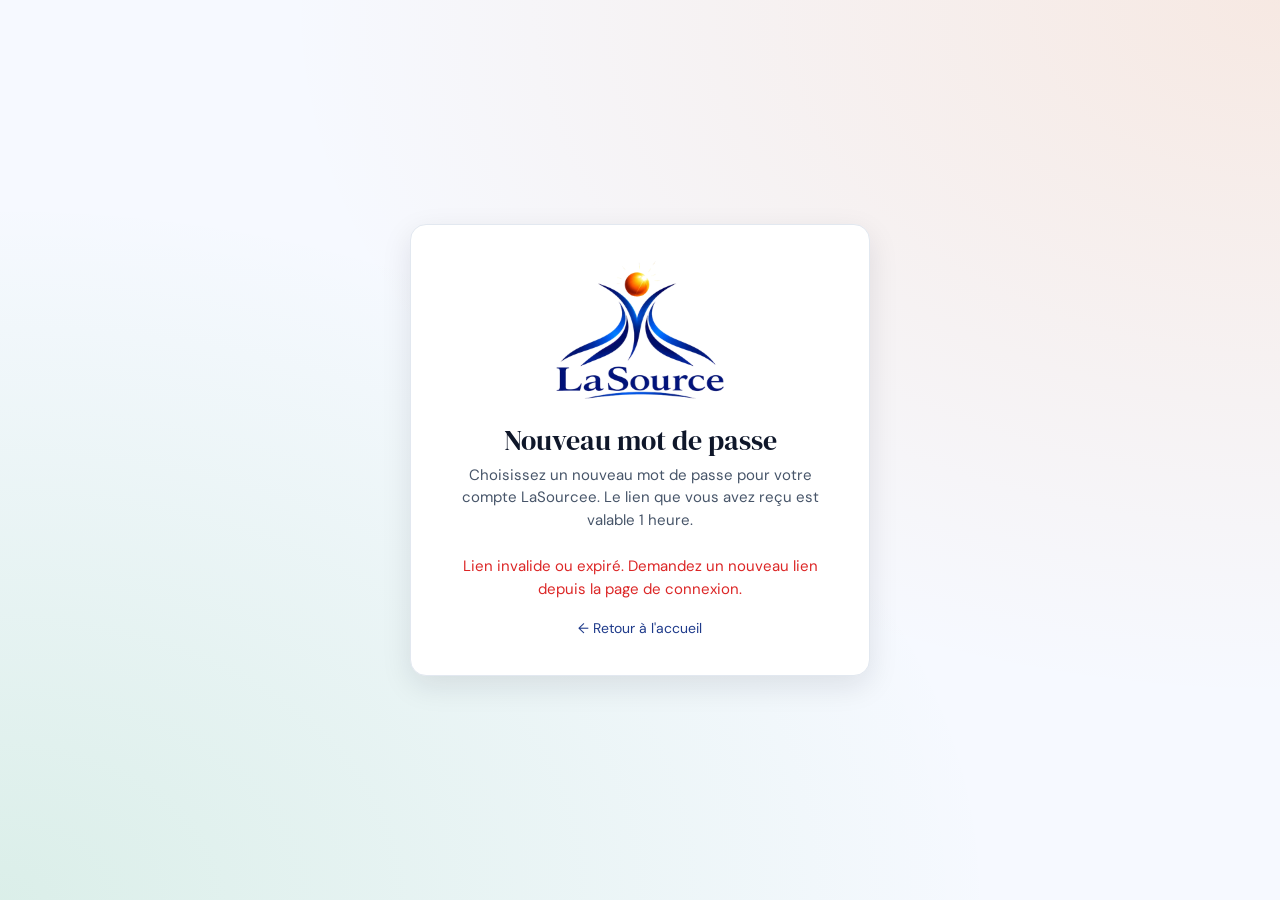
<file: reinitialiser.html>
<!DOCTYPE html>
<html lang="fr">
<head>
  <meta charset="UTF-8" />
  <meta name="viewport" content="width=device-width, initial-scale=1.0" />
  <title>LaSourcee, réinitialisation du mot de passe</title>
  <link rel="icon" type="image/png" href="assets/favicon.png" />
  <link rel="preconnect" href="https://fonts.googleapis.com" />
  <link rel="preconnect" href="https://fonts.gstatic.com" crossorigin />
  <link href="https://fonts.googleapis.com/css2?family=DM+Sans:wght@400;500;600;700&family=DM+Serif+Display&display=swap" rel="stylesheet" />
  <link rel="stylesheet" href="styles.css" />

  <script>
  /* Appliqué avant le premier rendu : un thème posé plus tard ferait
     apparaître la page en clair une fraction de seconde avant de
     basculer. Choix mémorisé, sinon préférence du système. */
  (function () {
    try {
      var choix = localStorage.getItem('lasourcee-theme');
      if (!choix) {
        choix = window.matchMedia
          && window.matchMedia('(prefers-color-scheme: dark)').matches
          ? 'dark' : 'light';
      }
      if (choix === 'dark') {
        document.documentElement.setAttribute('data-theme', 'dark');
      }
    } catch (e) { /* stockage refusé : thème clair par défaut */ }
  })();
  </script>
</head>
<body>

<div class="toasts" id="zoneToasts"></div>

<main class="page-auth">
  <div class="boite-auth">
    <div class="logo-auth">
      <span class="logo-zone logo-zone-auth">
        <img src="assets/lasource-logo.png" alt="LaSourcee" class="logo-img"
             onerror="this.style.display='none'; this.nextElementSibling.style.display='flex';">
        <span class="logo-placeholder logo-placeholder-grand" aria-hidden="true">
          <span class="logo-placeholder-letter">L</span>
          <span class="logo-placeholder-nom">LaSourcee</span>
        </span>
      </span>
    </div>
    <h1>Nouveau mot de passe</h1>
    <p class="sous-titre">
      Choisissez un nouveau mot de passe pour votre compte LaSourcee.
      Le lien que vous avez reçu est valable 1 heure.
    </p>

    <div id="zone-formulaire">
      <div class="champ">
        <label for="nouveau-mdp">Nouveau mot de passe</label>
        <input type="password" id="nouveau-mdp" autocomplete="new-password" />
        <p class="aide-mdp">Au moins 8 caractères, mélange lettres et chiffres.</p>
      </div>
      <div class="champ">
        <label for="confirmer-mdp">Confirmer</label>
        <input type="password" id="confirmer-mdp" autocomplete="new-password" />
      </div>
      <button class="btn btn-primaire btn-bloc" onclick="reinitialiser()">
        Définir le nouveau mot de passe
      </button>
    </div>

    <div id="zone-succes" style="display:none; text-align:center;">
      <p style="color:var(--vert-fonce); margin-bottom:14px;">
        ✓ Mot de passe mis à jour. Vous pouvez maintenant vous connecter.
      </p>
      <a href="index.html" class="btn btn-primaire btn-bloc">Aller à la connexion</a>
    </div>

    <p class="lien-bas"><a href="index.html">← Retour à l'accueil</a></p>
  </div>
</main>

<script src="api.js"></script>
<script>
function toast(message, type) {
  const z = document.getElementById('zoneToasts');
  const t = document.createElement('div');
  t.className = 'toast' + (type === 'erreur' ? ' erreur' : '');
  t.textContent = message;
  z.appendChild(t);
  setTimeout(() => t.remove(), 4000);
}

function lireJeton() {
  const p = new URLSearchParams(window.location.search);
  return p.get('jeton');
}

async function reinitialiser() {
  const jeton = lireJeton();
  if (!jeton || jeton.length !== 64) {
    return toast('Lien invalide. Demandez un nouveau lien depuis la page de connexion.', 'erreur');
  }
  const mdp = document.getElementById('nouveau-mdp').value;
  const mdp2 = document.getElementById('confirmer-mdp').value;
  if (mdp.length < 8) return toast('Mot de passe : 8 caractères minimum.', 'erreur');
  if (!/[a-zA-Z]/.test(mdp) || !/\d/.test(mdp)) return toast('Mélangez lettres et chiffres.', 'erreur');
  if (mdp !== mdp2) return toast('Les deux mots de passe ne correspondent pas.', 'erreur');

  try {
    await API.post('/auth/reinitialiser-mdp', {
      jeton, nouveau_mot_de_passe: mdp,
    });
    document.getElementById('zone-formulaire').style.display = 'none';
    document.getElementById('zone-succes').style.display = 'block';
  } catch (err) {
    toast(err.message || 'Réinitialisation impossible.', 'erreur');
  }
}

// Si le jeton n'est pas dans l'URL, afficher un message clair
if (!lireJeton()) {
  document.getElementById('zone-formulaire').innerHTML =
    '<p style="color:var(--rouge); text-align:center;">' +
    'Lien invalide ou expiré. Demandez un nouveau lien depuis la page de connexion.' +
    '</p>';
}
</script>
</body>
</html>
</file>
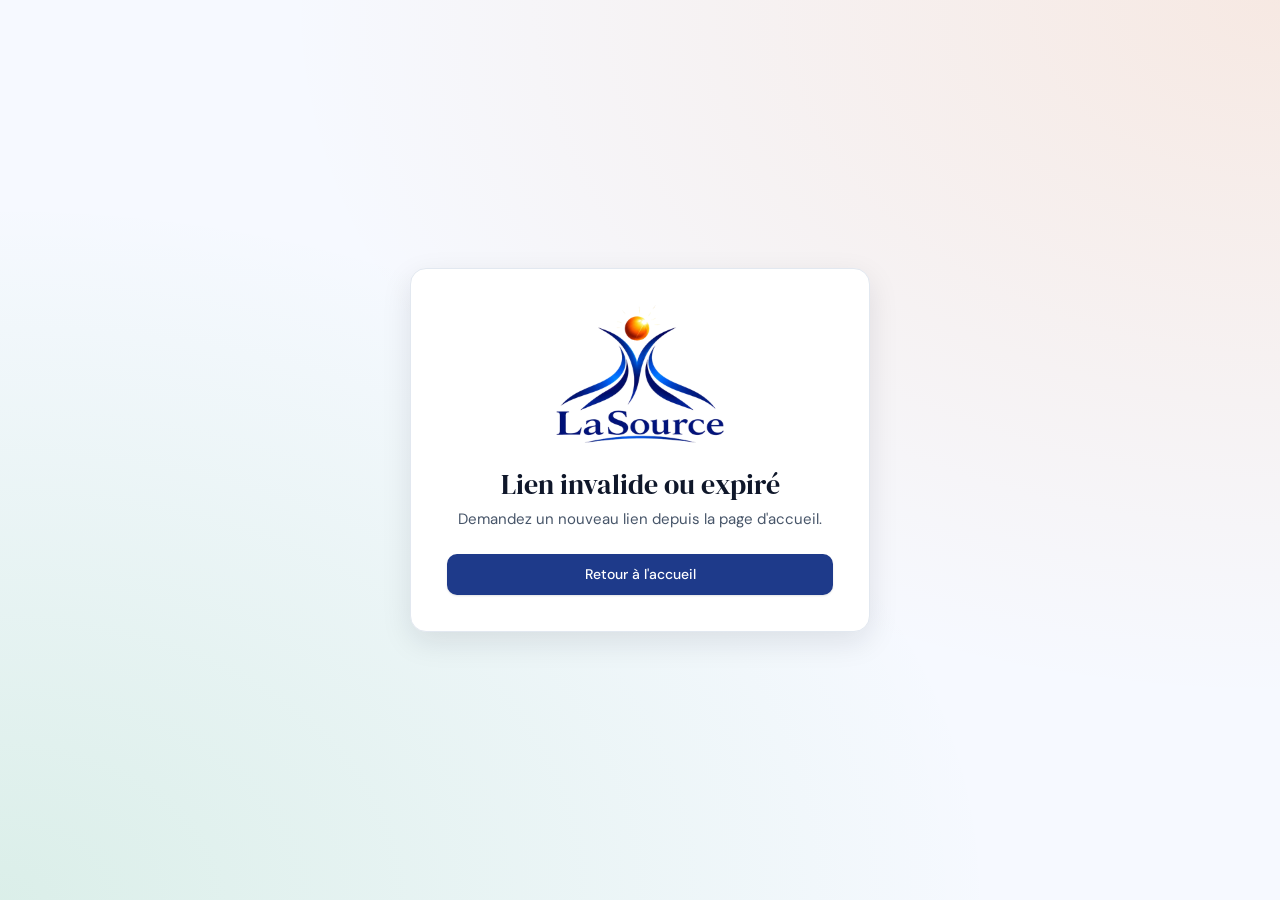
<file: verifier-email.html>
<!DOCTYPE html>
<html lang="fr">
<head>
  <meta charset="UTF-8" />
  <meta name="viewport" content="width=device-width, initial-scale=1.0" />
  <title>LaSourcee, vérification de l'adresse e-mail</title>
  <link rel="icon" type="image/png" href="assets/favicon.png" />
  <link rel="preconnect" href="https://fonts.googleapis.com" />
  <link rel="preconnect" href="https://fonts.gstatic.com" crossorigin />
  <link href="https://fonts.googleapis.com/css2?family=DM+Sans:wght@400;500;600;700&family=DM+Serif+Display&display=swap" rel="stylesheet" />
  <link rel="stylesheet" href="styles.css" />

  <script>
  /* Appliqué avant le premier rendu : un thème posé plus tard ferait
     apparaître la page en clair une fraction de seconde avant de
     basculer. Choix mémorisé, sinon préférence du système. */
  (function () {
    try {
      var choix = localStorage.getItem('lasourcee-theme');
      if (!choix) {
        choix = window.matchMedia
          && window.matchMedia('(prefers-color-scheme: dark)').matches
          ? 'dark' : 'light';
      }
      if (choix === 'dark') {
        document.documentElement.setAttribute('data-theme', 'dark');
      }
    } catch (e) { /* stockage refusé : thème clair par défaut */ }
  })();
  </script>
</head>
<body>
<div class="toasts" id="zoneToasts"></div>

<main class="page-auth">
  <div class="boite-auth" style="text-align:center;">
    <div class="logo-auth">
      <span class="logo-zone logo-zone-auth">
        <img src="assets/lasource-logo.png" alt="LaSourcee" class="logo-img"
             onerror="this.style.display='none'; this.nextElementSibling.style.display='flex';">
        <span class="logo-placeholder logo-placeholder-grand" aria-hidden="true">
          <span class="logo-placeholder-letter">L</span>
          <span class="logo-placeholder-nom">LaSourcee</span>
        </span>
      </span>
    </div>

    <div id="zone-attente">
      <h1>Vérification en cours…</h1>
      <p class="sous-titre">Nous activons votre compte.</p>
    </div>

    <div id="zone-succes" style="display:none;">
      <h1>Compte activé</h1>
      <p class="sous-titre">Votre adresse e-mail est confirmée. Vous pouvez vous connecter.</p>
      <a href="index.html" class="btn btn-primaire btn-bloc">Aller à la connexion</a>
    </div>

    <div id="zone-erreur" style="display:none;">
      <h1>Lien invalide ou expiré</h1>
      <p class="sous-titre" id="msg-erreur">Demandez un nouveau lien depuis la page d'accueil.</p>
      <a href="index.html" class="btn btn-primaire btn-bloc">Retour à l'accueil</a>
    </div>
  </div>
</main>

<script src="api.js"></script>
<script>
(async function() {
  const p = new URLSearchParams(window.location.search);
  const jeton = p.get('jeton');
  const attente = document.getElementById('zone-attente');
  const succes  = document.getElementById('zone-succes');
  const erreur  = document.getElementById('zone-erreur');
  const msg     = document.getElementById('msg-erreur');

  if (!jeton || jeton.length !== 64) {
    attente.style.display = 'none';
    erreur.style.display = 'block';
    return;
  }
  try {
    await API.post('/auth/verifier-email', { jeton });
    attente.style.display = 'none';
    succes.style.display = 'block';
  } catch (err) {
    attente.style.display = 'none';
    erreur.style.display = 'block';
    if (err.message) msg.textContent = err.message;
  }
})();
</script>
</body>
</html>
</file>
<file: styles.css>
/* =========================================================
   LaSourcee — Feuille de styles
   Identité : bleu royal #1E3A8A et orange #F97316, repris du logo.
   Typographie : DM Serif Display (titres) + DM Sans (texte)
   ========================================================= */

/* ---------- Variables de design ----------
   Identité LaSourcee : bleu royal du logo + soleil orange.
   Palette inspirée du visuel de référence Parcours+ :
   fond blanc/bleuté très clair, CTA dégradé bleu, accents orange. */
:root {
  /* Couleurs officielles du logo */
  --bleu: #1E3A8A;                /* Bleu royal LaSourcee */
  --bleu-fonce: #14275C;
  --bleu-vif: #2563EB;            /* Bleu plus lumineux pour dégradés */
  --bleu-clair: #E8EEFB;
  --bleu-tres-clair: #F4F7FE;
  --orange-vif: #F97316;          /* Soleil du logo */
  --orange-fonce: #C2410C;
  --orange-clair: #FFE8D1;
  --rouge: #DC2626;
  --rouge-fonce: #991B1B;
  --rouge-clair: #FEE2E2;
  --noir: #0F172A;

  /* Compatibilité — anciens tokens vert remappés sur le bleu */
  --vert: var(--bleu);
  --vert-fonce: var(--bleu-fonce);
  --vert-clair: var(--bleu-clair);

  /* Tokens UI */
  --primaire: var(--bleu);
  --primaire-fonce: var(--bleu-fonce);
  --primaire-clair: var(--bleu-clair);
  --accent: var(--orange-vif);
  --accent-clair: var(--orange-clair);
  /* Couleur du texte posé SUR le bleu principal. */
  --sur-primaire: #ffffff;
  /* L'orange du logo est vif dans les deux themes : le blanc n'y tient
     pas (2,8:1). C'est un texte sombre qui s'y pose, dans les deux. */
  --sur-accent: #1A1204;

  /* Neutres */
  --fond: #F6F9FF;
  --surface: #FFFFFF;
  --texte: var(--noir);
  --texte-doux: #475569;
  --bordure: #E2E8F0;
  --orange: var(--orange-vif);
  --gris-sombre: var(--noir);

  --rayon-s: 10px;
  --rayon-m: 14px;
  --rayon-l: 16px;

  --ombre-s: 0 1px 2px rgba(15,23,42,.05);
  --ombre-m: 0 4px 12px rgba(15,23,42,.06);
  --ombre-l: 0 10px 30px rgba(15,23,42,.10);
}

/* ---------- Reset ---------- */
* { box-sizing: border-box; margin: 0; padding: 0; }
html, body { height: 100%; }
body {
  font-family: 'DM Sans', system-ui, sans-serif;
  background: var(--fond);
  color: var(--texte);
  font-size: 15px;
  line-height: 1.5;
}
h1, h2, h3, h4 { font-family: 'DM Serif Display', Georgia, serif; font-weight: 400; color: var(--texte); }
h1 { font-size: 2.4rem; line-height: 1.15; }
h2 { font-size: 1.7rem; }
h3 { font-size: 1.25rem; }
a { color: var(--primaire); text-decoration: none; }
a:hover { text-decoration: underline; }
/* Un bouton n'hérite spontanément ni de la police, ni de la taille, ni
   de la couleur de la page : le navigateur lui impose les siennes. Comme
   presque tout ce qui se clique ici en est un, l'héritage est rétabli
   une fois pour toutes, chaque classe restant libre de dire autre chose.
   La taille manquait : les boutons sans règle propre s'affichaient en
   13,3 px au milieu d'une page en 15. */
button {
  font-family: inherit; font-size: inherit; color: inherit;
  cursor: pointer; border: none; background: none;
}
/* Sans anneau de focus, naviguer au clavier revient à avancer à
   l'aveugle : rien n'indique où l'on se trouve. */
button:focus-visible, a:focus-visible, [tabindex]:focus-visible {
  outline: 2px solid var(--primaire); outline-offset: 2px;
  border-radius: var(--rayon-s);
}
input, textarea, select {
  font-family: inherit; font-size: 14px; color: var(--texte);
  background: var(--surface); border: 1px solid var(--bordure);
  border-radius: var(--rayon-s); padding: 10px 12px; width: 100%;
  transition: border-color .15s, box-shadow .15s;
}
input:focus, textarea:focus, select:focus {
  outline: none; border-color: var(--primaire);
  box-shadow: 0 0 0 3px rgba(31,58,95,.15);
}
textarea { resize: vertical; min-height: 100px; }
label { display: block; font-size: 13px; font-weight: 500; margin-bottom: 6px; color: var(--texte); }

/* ---------- Boutons ---------- */
.btn {
  display: inline-flex; align-items: center; justify-content: center;
  gap: 8px; padding: 10px 18px; border-radius: var(--rayon-s);
  font-weight: 500; font-size: 14px; white-space: nowrap;
  transition: background-color .15s, border-color .15s, color .15s, box-shadow .15s;
}
/* Aplat plutôt que dégradé, et pas de soulèvement au survol. Le
   dégradé en diagonale, l'ombre colorée et le bouton qui monte d'un
   pixel sont les trois signes les plus reconnaissables d'un gabarit
   générique. Une couleur franche et une ombre discrète tiennent mieux
   la comparaison, et vieillissent moins vite. */
.btn-primaire {
  background: var(--bleu);
  /* Le blanc etait ecrit en dur ici, alors que le jeton --sur-primaire
     existait et servait ailleurs. En theme sombre le bleu s'eclaircit
     pour rester lisible comme texte : le blanc y tombait a 2,5:1, et
     tous les boutons principaux du site devenaient illisibles. */
  color: var(--sur-primaire);
  box-shadow: 0 1px 2px rgba(15, 23, 42, .12);
}
.btn-primaire:hover { background: var(--bleu-fonce); }
.btn-ambre { background: var(--orange-vif); color: var(--sur-accent); }
.btn-ambre:hover { background: var(--orange-fonce); }
.btn-secondaire { background: var(--surface); color: var(--primaire); border: 1.5px solid var(--primaire); }
.btn-secondaire:hover { background: var(--primaire-clair); }
.btn-fantome { background: transparent; color: var(--primaire); }
.btn-fantome:hover { background: var(--primaire-clair); }
.btn-vert { background: var(--primaire); color: var(--sur-primaire); }
.btn-vert:hover { background: var(--primaire-fonce); }
.btn-danger { background: var(--rouge); color: #fff; }
.btn-bloc { width: 100%; }
.btn-petit { padding: 6px 12px; font-size: 13px; }

/* ---------- Cartes ---------- */
.carte {
  background: var(--surface); border: 1px solid var(--bordure);
  border-radius: var(--rayon-m); box-shadow: var(--ombre-s);
  padding: 18px;
}
.carte-titre { font-size: 13px; font-weight: 600; text-transform: uppercase;
  letter-spacing: .04em; color: var(--texte-doux); margin-bottom: 12px; }

/* ---------- Tags & badges ---------- */
.tag {
  display: inline-block; padding: 4px 10px; border-radius: 999px;
  font-size: 12px; font-weight: 500; background: var(--primaire-clair); color: var(--primaire);
}
.tag-ambre { background: var(--accent-clair); color: #7A1A1A; }
/* Croix de suppression d'une étiquette : un bouton, pas un <span> muet
   sur lequel on ne pouvait ni tabuler ni appuyer sur Entrée. */
.tag-sup {
  color: inherit; font-weight: 700; line-height: 1;
  padding: 0 2px; border-radius: 4px;
}
/* Le vert subsiste pour ce qui est valide ou confirme : c'est une
   convention universelle, pas une couleur de marque. Le rendre bleu
   le confondrait avec le reste de l'interface. */
.tag-vert { background: #dcfce7; color: #166534; }
/* Le violet et le rose ont disparu. Ils ne figurent nulle part dans le
   logo, ni dans le reste de l'interface : c'était la paire par défaut
   qu'on retrouve dans n'importe quel gabarit, et elle donnait à
   l'ensemble un air d'échantillon plutôt que de marque.
   Les deux teintes qui les remplacent viennent du bleu et de l'orange
   de la source : une ardoise froide pour ce qui est neutre, une
   terre cuite pour ce qui demande attention sans être une erreur. */
.tag-ardoise    { background: #E7ECF3; color: #334155; }
.tag-terre      { background: #FBE4D5; color: #9A3412; }
/* Alias : d'anciens gabarits emploient encore ces noms. */
.tag-violet     { background: #E7ECF3; color: #334155; }
.tag-rose       { background: #FBE4D5; color: #9A3412; }
/* Un contenu signalé plusieurs fois, ou un compte suspendu : le rouge
   est réservé à ces deux cas, pour qu'il garde son sens. */
.tag-alerte     { background: var(--rouge-clair); color: var(--rouge-fonce); }
.tag-suspendu   { background: var(--rouge-clair); color: var(--rouge-fonce); }
.badge-role {
  display: inline-flex; align-items: center; gap: 4px;
  padding: 3px 8px; border-radius: 6px; font-size: 11px; font-weight: 600;
  background: var(--primaire-clair); color: var(--primaire);
}
.badge-mentor { background: var(--accent-clair); color: #7A1A1A; }
.badge-verifie {
  display: inline-flex; align-items: center; gap: 4px;
  background: var(--primaire); color: var(--sur-primaire);
  padding: 3px 8px; border-radius: 6px; font-size: 11px; font-weight: 600;
}
.point-statut {
  display: inline-block; width: 8px; height: 8px; border-radius: 50%;
  background: var(--vert); margin-right: 6px;
}
.point-statut.occupe { background: var(--orange); }
.point-statut.absent { background: var(--texte-doux); }

/* ---------- Avatar ---------- */
.avatar {
  width: 40px; height: 40px; border-radius: 50%;
  background: var(--bleu);
  color: #fff;
  display: inline-flex; align-items: center; justify-content: center;
  font-weight: 600; font-size: 14px; flex-shrink: 0;
}
.avatar-l { width: 80px; height: 80px; font-size: 28px; }
.avatar-xl { width: 110px; height: 110px; font-size: 38px; }
.avatar-s { width: 28px; height: 28px; font-size: 11px; }

/* ---------- Icônes (SVG en ligne, tracé fin) ---------- */
.ic {
  width: 18px; height: 18px; display: inline-block; vertical-align: -0.18em;
  fill: none; stroke: currentColor; stroke-width: 1.7;
  stroke-linecap: round; stroke-linejoin: round; flex-shrink: 0;
}
.ic-s { width: 15px; height: 15px; }
.ic-l { width: 22px; height: 22px; }

/* ============================================================
   PAGES D'AUTHENTIFICATION (accueil, connexion, inscription)
   ============================================================ */
.page-auth {
  min-height: 100vh; display: flex; align-items: center; justify-content: center;
  padding: 40px 20px;
  background:
    radial-gradient(at top right, rgba(249,115,22,.12), transparent 55%),
    radial-gradient(at bottom left, rgba(22,163,74,.12), transparent 55%),
    var(--fond);
}
.boite-auth {
  width: 100%; max-width: 460px; background: var(--surface);
  border: 1px solid var(--bordure); border-radius: var(--rayon-l);
  box-shadow: var(--ombre-l); padding: 36px;
}
.logo-auth { text-align: center; margin-bottom: 24px; }
.boite-auth h1 { font-size: 1.75rem; text-align: center; margin-bottom: 8px; }
.boite-auth .sous-titre { text-align: center; color: var(--texte-doux); margin-bottom: 24px; }
.champ { margin-bottom: 14px; }
.champs-cote { display: grid; grid-template-columns: 1fr 1fr; gap: 12px; }
/* Precision sous un champ : elle dit ce que le libelle seul ne dit pas,
   par exemple qu'une saisie libre reste acceptee malgre les suggestions. */
.aide-champ {
  font-size: 12px; color: var(--texte-doux);
  margin-top: 6px; line-height: 1.45;
}
/* Saisie d'un code à six chiffres : caractères espacés et centrés, pour
   qu'on voie d'un coup d'œil combien on en a tapé. */
.saisie-code {
  font-size: 22px;
  letter-spacing: .4em;
  text-align: center;
  font-variant-numeric: tabular-nums;
  padding-left: .4em;
}
.sep-ou {
  display: flex; align-items: center; gap: 12px; margin: 20px 0;
  color: var(--texte-doux); font-size: 13px;
}
.sep-ou::before, .sep-ou::after { content: ''; flex: 1; height: 1px; background: var(--bordure); }
.btn-social {
  display: flex; align-items: center; justify-content: center; gap: 10px;
  padding: 11px; border: 1px solid var(--bordure); border-radius: var(--rayon-s);
  background: var(--surface); width: 100%; margin-bottom: 8px;
  font-size: 14px; font-weight: 500; transition: background .15s;
}
.btn-social:hover { background: var(--fond); }
.btn-social svg { width: 18px; height: 18px; }
.lien-bas { text-align: center; margin-top: 18px; font-size: 14px; color: var(--texte-doux); }

/* Page d'accueil hero */
.hero {
  min-height: 100vh;
  background:
    radial-gradient(at 90% -10%, rgba(37,99,235,.18), transparent 55%),
    radial-gradient(at 10% 110%, rgba(249,115,22,.10), transparent 55%),
    linear-gradient(180deg, var(--surface) 0%, var(--fond) 100%);
}
.hero-nav {
  display: flex; justify-content: space-between; align-items: center;
  padding: 18px 8%;
  border-bottom: 1px solid var(--bordure);
  /* Un blanc translucide ecrit en dur : en theme sombre, une bande
     claire barrait le haut de la page d'accueil. Le jeton de surface
     suit le theme. */
  background: color-mix(in srgb, var(--surface) 82%, transparent);
  backdrop-filter: blur(8px);
}
.hero-nav .actions { display: flex; gap: 12px; }
.hero-contenu {
  display: grid; grid-template-columns: 1.05fr 1fr; gap: 64px;
  padding: 72px 8% 80px; align-items: center;
}
.hero h1 {
  font-family: 'DM Sans', system-ui, sans-serif;
  font-size: 3.4rem; font-weight: 700;
  letter-spacing: -0.02em;
  margin-bottom: 22px; line-height: 1.08;
  color: var(--noir);
}
.hero h1 em { font-style: normal; color: var(--bleu-vif); }
.hero p.intro { font-size: 1.05rem; color: var(--texte-doux); margin-bottom: 32px; max-width: 540px; }
.hero .cta { display: flex; gap: 12px; flex-wrap: wrap; }
.hero-illu {
  background: var(--surface); border-radius: 20px;
  border: 1px solid var(--bordure);
  box-shadow: 0 20px 50px rgba(30,58,138,.10), 0 4px 12px rgba(15,23,42,.04);
  padding: 28px; display: flex; flex-direction: column; gap: 14px;
}
.hero-illu .mini-q {
  background: var(--surface);
  border: 1px solid var(--bordure);
  border-radius: 12px;
  padding: 16px 18px;
  border-left: 3px solid var(--bleu-vif);
  transition: all .15s;
}
.hero-illu .mini-q:hover { border-color: var(--bleu-vif); box-shadow: 0 4px 14px rgba(30,58,138,.08); }
.hero-illu .mini-q strong { font-size: 14px; color: var(--noir); }
.hero-illu .mini-q p { font-size: 13px; color: var(--texte-doux); margin-top: 4px; }
.stats-hero { display: flex; gap: 20px; margin-top: 28px; }
.stats-hero div strong { display: block; font-family: 'DM Serif Display', serif; font-size: 1.8rem; color: var(--primaire); }
.stats-hero div span { font-size: 13px; color: var(--texte-doux); }

/* Cartes de choix de rôle */
.choix-roles { display: grid; grid-template-columns: 1fr 1fr; gap: 14px; margin: 18px 0; }
.carte-role {
  border: 2px solid var(--bordure); border-radius: var(--rayon-m);
  padding: 18px; cursor: pointer; text-align: center;
  width: 100%; display: block;
  transition: background-color .15s, border-color .15s;
}
.carte-role:hover { border-color: var(--primaire); }
.carte-role.actif { border-color: var(--primaire); background: var(--primaire-clair); }
.carte-role strong { display: block; margin-bottom: 4px; }
.carte-role span { font-size: 12px; color: var(--texte-doux); }

/* Onboarding */
.barre-prog {
  display: flex; gap: 6px; margin-bottom: 24px;
}
.barre-prog .etape {
  flex: 1; height: 6px; border-radius: 3px; background: var(--bordure);
}
.barre-prog .etape.fait { background: var(--primaire); }
.etapes-info {
  display: flex; justify-content: space-between; font-size: 12px;
  color: var(--texte-doux); margin-bottom: 18px;
}
.chips-select { display: flex; flex-wrap: wrap; gap: 8px; margin-top: 6px; }
/* La transition portait sur « all » : l'anneau de focus grandissait donc
   lui aussi en cent cinquante millisecondes, et le repère visuel arrivait
   après le déplacement. On n'anime que les couleurs. */
.chip-select {
  padding: 8px 14px; border: 1px solid var(--bordure); border-radius: 999px;
  cursor: pointer; font-size: 13px; background: var(--surface);
  color: var(--texte); line-height: 1.4;
  transition: background-color .15s, border-color .15s, color .15s;
}
.chip-select:hover { border-color: var(--primaire); }
.chip-select.actif { background: var(--primaire); color: var(--sur-primaire); border-color: var(--primaire); }

/* ============================================================
   APPLICATION (navbar + layout)
   ============================================================ */
.navbar {
  position: sticky; top: 0; z-index: 50;
  background: var(--surface);
  border-bottom: 2px solid var(--orange-vif);
  box-shadow: 0 2px 0 rgba(249,115,22,.08);
  height: 64px; display: flex; align-items: center; padding: 0 24px;
  gap: 24px;
}
.navbar .marque { flex: 1 1 0; min-width: 0; }
.nav-recherche {
  position: relative;
  flex: 0 1 460px;
  width: 100%;
  max-width: 460px;
  margin: 0 auto;
}
.nav-recherche input { padding-left: 36px; }

.dropdown-recherche {
  position: absolute; top: calc(100% + 6px); left: 0; right: 0;
  background: var(--surface); border: 1px solid var(--bordure);
  border-radius: var(--rayon-m); box-shadow: var(--ombre-l);
  max-height: 400px; overflow: auto; display: none;
}
.dropdown-recherche.ouvert { display: block; }
.dropdown-recherche h5 {
  font-family: 'DM Sans', sans-serif; font-size: 11px; font-weight: 700;
  text-transform: uppercase; color: var(--texte-doux);
  padding: 10px 14px 4px;
}
.dropdown-recherche .item-resultat {
  padding: 10px 14px; display: flex; align-items: center; gap: 10px;
  cursor: pointer; font-size: 14px;
}
.dropdown-recherche .item-resultat:hover { background: var(--fond); }

.nav-liens {
  display: flex; gap: 6px; align-items: center;
  flex: 1 1 0; justify-content: flex-end;
}
.nav-bouton {
  position: relative; width: 40px; height: 40px;
  border-radius: var(--rayon-s); display: flex; align-items: center; justify-content: center;
  font-size: 18px; transition: background .15s;
}
.nav-bouton:hover { background: var(--fond); }
.nav-bouton .badge-notif {
  position: absolute; top: 6px; right: 6px;
  min-width: 16px; height: 16px; padding: 0 4px;
  background: var(--rouge); color: #fff; font-size: 10px; font-weight: 600;
  border-radius: 8px; display: flex; align-items: center; justify-content: center;
}
.nav-profil {
  display: flex; align-items: center; gap: 8px; cursor: pointer;
  padding: 4px 8px; border-radius: var(--rayon-s);
}
.nav-profil:hover { background: var(--fond); }
.menu-profil {
  position: absolute; top: 56px; right: 16px; min-width: 220px;
  background: var(--surface); border: 1px solid var(--bordure);
  border-radius: var(--rayon-m); box-shadow: var(--ombre-l);
  padding: 8px; display: none; z-index: 60;
}
.menu-profil.ouvert { display: block; }
.menu-profil button {
  display: flex; width: 100%; padding: 10px 12px; border-radius: var(--rayon-s);
  text-align: left; font-size: 14px; gap: 10px; align-items: center;
}
.menu-profil button:hover { background: var(--fond); }

/* Panneau notifications */
.panneau-notifs {
  position: fixed; top: 64px; right: 16px; width: 380px; max-height: 70vh; overflow: auto;
  background: var(--surface); border: 1px solid var(--bordure);
  border-radius: var(--rayon-m); box-shadow: var(--ombre-l); z-index: 60;
  display: none;
}
.panneau-notifs.ouvert { display: block; }
.panneau-notifs header {
  padding: 14px 16px; border-bottom: 1px solid var(--bordure);
  display: flex; justify-content: space-between; align-items: center;
}
.notif-item {
  padding: 12px 16px; border-bottom: 1px solid var(--bordure);
  display: flex; gap: 12px; cursor: pointer;
}
.notif-item:hover { background: var(--fond); }
.notif-item.non-lu { background: rgba(31,58,95,.04); }
.notif-icone {
  width: 36px; height: 36px; border-radius: 50%;
  background: var(--orange-clair); color: var(--orange-fonce);
  display: flex; align-items: center; justify-content: center;
  flex-shrink: 0;
}
.notif-item p { font-size: 14px; }
.notif-item time { font-size: 12px; color: var(--texte-doux); }

/* Layout principal 3 colonnes */
.layout-3col {
  display: grid;
  grid-template-columns: 280px 1fr 300px;
  gap: 20px; max-width: 1400px; margin: 0 auto; padding: 20px;
}
.layout-2col {
  display: grid; grid-template-columns: 240px 1fr; gap: 20px;
  max-width: 1400px; margin: 0 auto; padding: 20px;
}

/* Sidebar profil */
.profil-sidebar { display: flex; flex-direction: column; align-items: center; text-align: center; }
.profil-sidebar .nom { font-weight: 600; margin-top: 12px; }
.profil-sidebar .meta { color: var(--texte-doux); font-size: 13px; margin: 4px 0 10px; }
.profil-stats {
  display: grid; grid-template-columns: 1fr 1fr; gap: 12px;
  width: 100%; margin-top: 12px; padding-top: 14px; border-top: 1px solid var(--bordure);
}
.profil-stats div { text-align: center; }
.profil-stats strong { display: block; font-family: 'DM Serif Display', serif; font-size: 1.4rem; color: var(--primaire); }
.profil-stats span { font-size: 12px; color: var(--texte-doux); }
.liste-suivis { display: flex; flex-direction: column; gap: 10px; }
.suivi-item { display: flex; align-items: center; gap: 10px; padding: 6px; border-radius: var(--rayon-s); }
.suivi-item:hover { background: var(--fond); cursor: pointer; }
.suivi-item .info { flex: 1; font-size: 13px; min-width: 0; }
.suivi-item .info strong { display: block; overflow: hidden; text-overflow: ellipsis; white-space: nowrap; }
.suivi-item .info span { color: var(--texte-doux); font-size: 12px; }

/* Fil de questions */
.publier-vide {
  display: flex; align-items: center; gap: 12px; padding: 14px;
  background: var(--surface); border: 1px solid var(--bordure);
  border-left: 4px solid var(--orange-vif);
  border-radius: var(--rayon-m); margin-bottom: 16px;
}
.publier-invite {
  flex: 1; text-align: left; background: var(--fond); cursor: pointer;
  border: 1px solid var(--bordure); border-radius: var(--rayon-s);
  padding: 10px 14px; font-size: 14px; color: var(--texte-doux);
}
.publier-invite:hover { border-color: var(--primaire); }
.txt-publier-mobile { display: none; }
.filtres {
  background: var(--surface); border: 1px solid var(--bordure);
  border-top: 3px solid var(--orange-vif);
  border-radius: var(--rayon-m); padding: 12px 16px; margin-bottom: 16px;
  display: flex; flex-wrap: wrap; gap: 12px; align-items: center;
}
.onglets { display: flex; gap: 4px; }
.onglet {
  padding: 6px 12px; border-radius: var(--rayon-s); font-size: 13px;
  color: var(--texte-doux); cursor: pointer; font-weight: 500;
}
.onglet:hover { color: var(--texte); }
.onglet.actif { background: var(--primaire); color: var(--sur-primaire); }
.filtres select { width: auto; padding: 6px 10px; font-size: 13px; }

.carte-question {
  background: var(--surface); border: 1px solid var(--bordure);
  border-radius: var(--rayon-m); padding: 18px; margin-bottom: 14px;
  transition: box-shadow .15s;
}
.carte-question:hover {
  box-shadow: 0 6px 18px rgba(249,115,22,.14);
  border-color: rgba(249,115,22,.45);
}
.q-entete { display: flex; align-items: center; gap: 10px; margin-bottom: 10px; }
.q-entete .info { flex: 1; font-size: 13px; }
.q-entete .info strong { font-size: 14px; }
.q-entete .info time { color: var(--texte-doux); margin-left: 8px; }
.q-titre {
  font-family: 'DM Serif Display', serif; font-size: 1.2rem;
  color: var(--texte); margin-bottom: 6px; cursor: pointer;
}
.q-titre:hover { color: var(--primaire); }
.q-corps { color: var(--texte-doux); font-size: 14px; margin-bottom: 10px;
  display: -webkit-box; -webkit-line-clamp: 2; -webkit-box-orient: vertical; overflow: hidden; }
/* Sur la page de la question, le texte s'affiche en entier : les deux
   lignes de l'aperçu du fil n'ont plus de raison d'être une fois
   qu'on a cliqué pour lire. */
.q-corps-entier { color: var(--texte); font-size: 15px; line-height: 1.6;
  margin-bottom: 12px; }
.q-tags { display: flex; gap: 6px; flex-wrap: wrap; margin-bottom: 12px; }
.q-pied { display: flex; align-items: center; gap: 16px; font-size: 13px; color: var(--texte-doux); }
.q-pied button { color: var(--texte-doux); font-size: 13px; display: flex; align-items: center; gap: 4px; }
.q-pied button:hover { color: var(--primaire); }
.q-pied .repondre { margin-left: auto; }

/* Réponses */
.reponses { margin-top: 16px; padding-top: 16px; border-top: 1px solid var(--bordure); display: flex; flex-direction: column; gap: 14px; }
.reponse {
  background: var(--fond); border-radius: var(--rayon-s); padding: 14px;
}
.reponse.mentor {
  background: rgba(31,58,95,.04);
  border-left: 3px solid var(--primaire);
}
.reponse .r-entete { display: flex; align-items: center; gap: 10px; margin-bottom: 8px; }
.reponse .r-entete .info { font-size: 13px; flex: 1; min-width: 0; }
.reponse .r-entete .info time { display: block; color: var(--texte-doux); font-size: 12px; }
.reponse p { font-size: 14px; margin-bottom: 8px; }
.reponse .actions { display: flex; gap: 12px; align-items: center; flex-wrap: wrap; font-size: 13px; color: var(--texte-doux); }
.etoiles { color: var(--accent); cursor: pointer; display: inline-flex; align-items: center; gap: 2px; }
.etoiles span { transition: opacity .15s; }
.etoiles span.vide { opacity: .3; }
.etoiles-bilan { color: var(--texte-doux); font-size: 12px; margin-left: 6px; cursor: default; }
.reponse-imbriquee { margin-left: 24px; margin-top: 10px; border-left: 2px solid var(--bordure); padding-left: 12px; }

/* Un texte écrit par un membre garde ses retours à la ligne et ses
   paragraphes. Sans cela, une réponse rédigée en trois points
   arrivait en un seul bloc illisible. Les mots trop longs, adresses
   ou liens collés, sont coupés plutôt que de déborder de la carte. */
.texte-libre {
  white-space: pre-wrap;
  overflow-wrap: anywhere;
}

/* Composition d'une réponse. C'était un champ d'une seule ligne : la
   touche Entrée n'y allait pas à la ligne, et on ne relisait jamais
   plus d'une phrase de ce qu'on venait d'écrire. */
.composeur-reponse {
  display: flex; flex-direction: column; gap: 8px; margin-top: 12px;
}
.composeur-reponse textarea {
  width: 100%; min-height: 84px; resize: vertical; line-height: 1.55;
  font-family: inherit; font-size: 14px;
}
.composeur-pied {
  display: flex; align-items: center; justify-content: space-between;
  gap: 10px; flex-wrap: wrap;
}
.composeur-pied .aide-champ { margin: 0; }

/* Sidebar droite */
.questions-tendance li, .mentors-suggeres li {
  list-style: none; padding: 10px 0; border-bottom: 1px solid var(--bordure);
}
.questions-tendance li:last-child, .mentors-suggeres li:last-child { border-bottom: none; }
.questions-tendance li a { font-size: 13px; color: var(--texte); display: block; margin-bottom: 4px; font-weight: 500; }
.questions-tendance li a:hover { color: var(--primaire); }
.questions-tendance li span { font-size: 12px; color: var(--texte-doux); }
.mentor-sugg { display: flex; align-items: center; gap: 10px; }
.mentor-sugg .info { flex: 1; font-size: 13px; }
.mentor-sugg .info strong { display: block; }
.mentor-sugg .info span { color: var(--texte-doux); font-size: 12px; }

/* ============================================================
   MODALES
   ============================================================ */
.modal-overlay {
  position: fixed; inset: 0; background: rgba(15,23,42,.55);
  display: none; align-items: center; justify-content: center;
  z-index: 100; padding: 20px;
}
.modal-overlay.ouvert { display: flex; }
.modal {
  background: var(--surface); border-radius: var(--rayon-l);
  width: 100%; max-width: 600px; max-height: 90vh; overflow: auto;
  box-shadow: var(--ombre-l);
}
.modal header {
  display: flex; justify-content: space-between; align-items: center;
  padding: 18px 22px; border-bottom: 1px solid var(--bordure);
}
.modal header h3 { font-size: 1.3rem; }
.modal .corps { padding: 22px; }
.modal .pied {
  padding: 16px 22px; border-top: 1px solid var(--bordure);
  display: flex; justify-content: flex-end; gap: 10px;
}
.fermer {
  font-size: 24px; color: var(--texte-doux); cursor: pointer;
  line-height: 1; padding: 0 4px; border-radius: var(--rayon-s);
}
.fermer:hover { color: var(--texte); }
.compteur-car { font-size: 12px; color: var(--texte-doux); text-align: right; margin-top: 4px; }
.similaires { background: var(--fond); border-radius: var(--rayon-s); padding: 12px; margin-top: 14px; }
.similaires h5 { font-size: 13px; margin-bottom: 8px; }
.similaires li { list-style: none; padding: 4px 0; font-size: 13px; color: var(--texte-doux); }

/* ============================================================
   PROFIL UTILISATEUR
   ============================================================ */
.banniere {
  height: 180px; border-radius: var(--rayon-l);
  background: var(--bleu);
  border-bottom: 4px solid var(--orange-vif);
  margin-bottom: -40px;
}
.entete-profil {
  background: var(--surface); border: 1px solid var(--bordure);
  border-top: 3px solid var(--orange-vif);
  border-radius: var(--rayon-l); padding: 28px 32px;
  display: grid;
  grid-template-columns: auto 1fr auto;
  gap: 28px;
  align-items: center;
  position: relative;
  box-shadow: 0 4px 16px rgba(15,23,42,.04);
}
.entete-profil .col-avatar { display: flex; align-items: center; justify-content: center; }
.entete-profil .col-avatar .avatar-xl {
  border: 4px solid var(--surface);
  box-shadow: 0 4px 12px rgba(15,23,42,.12);
}
.entete-profil .col-infos {
  display: flex; flex-direction: column; justify-content: center;
  gap: 8px; min-width: 0;
}
.entete-profil .col-infos h2 {
  font-size: 1.7rem; margin: 0; line-height: 1.2;
  display: flex; align-items: center; gap: 8px; flex-wrap: wrap;
}
.entete-profil .col-infos .ligne-meta {
  display: flex; gap: 14px; align-items: center;
  color: var(--texte-doux); font-size: 14px; flex-wrap: wrap; margin: 0;
}
.entete-profil .col-infos .tags-profil {
  display: flex; gap: 6px; flex-wrap: wrap; margin-top: 2px;
}
.entete-profil .col-infos .bio-profil {
  margin: 4px 0 0; color: var(--texte-doux); font-size: 14px; line-height: 1.5;
}
.entete-profil .col-actions {
  display: flex; flex-direction: column; gap: 10px;
  align-items: stretch; justify-content: center; min-width: 140px;
}
.entete-profil .col-actions .btn { white-space: nowrap; }

@media (max-width: 760px) {
  .entete-profil { grid-template-columns: 1fr; text-align: center; padding: 24px; }
  .entete-profil .col-infos { align-items: center; }
  .entete-profil .col-infos h2, .entete-profil .col-infos .ligne-meta { justify-content: center; }
  .entete-profil .col-actions { flex-direction: row; justify-content: center; }
}

/* Bloc statistiques entre l'en-tête et les onglets */
.profil-stats-bloc {
  display: flex; justify-content: center; align-items: stretch;
  gap: 48px;
  margin: 28px auto;
  padding: 22px 28px;
  background: var(--surface);
  border: 1px solid var(--bordure);
  border-radius: var(--rayon-l);
  max-width: 720px;
}
.profil-stats-bloc .stat-item {
  display: flex; flex-direction: column; align-items: center; gap: 4px;
  padding: 0 18px;
  position: relative;
}
.profil-stats-bloc .stat-item + .stat-item::before {
  content: ""; position: absolute; left: -24px; top: 10%; bottom: 10%;
  width: 1px; background: var(--bordure);
}
.profil-stats-bloc .stat-item .stat-valeur {
  font-family: 'DM Serif Display', serif;
  font-size: 2rem; line-height: 1; color: var(--primaire);
}
.profil-stats-bloc .stat-item.accent .stat-valeur { color: var(--orange-vif); }
.profil-stats-bloc .stat-item .stat-label {
  font-size: 13px; color: var(--texte-doux); text-transform: uppercase;
  letter-spacing: 0.04em; font-weight: 500;
}

.tabs-profil {
  display: flex; justify-content: space-around; align-items: center;
  gap: 8px; margin: 28px 0 24px;
  border-bottom: 1px solid var(--bordure);
  padding: 0 8px;
}
.tab-profil {
  flex: 1; text-align: center; background: none; border: none;
  padding: 14px 16px; font-size: 14px; color: var(--texte-doux);
  cursor: pointer; border-bottom: 2px solid transparent; font-weight: 500;
  transition: color .15s ease, border-color .15s ease;
}
.tab-profil:hover { color: var(--texte); }
.tab-profil.actif { color: var(--primaire-fonce); border-color: var(--primaire); font-weight: 600; }
.section-bio { margin: 14px 0; color: var(--texte); }
.bloc-exp {
  display: flex; gap: 14px; padding: 14px 0; border-bottom: 1px solid var(--bordure);
}
.bloc-exp:last-child { border-bottom: none; }
.bloc-exp .icone {
  width: 40px; height: 40px; border-radius: var(--rayon-s);
  background: var(--primaire-clair); color: var(--primaire);
  display: flex; align-items: center; justify-content: center; font-size: 18px;
  flex-shrink: 0;
}
.bloc-exp .details { flex: 1; }
.bloc-exp .details strong { display: block; }
.bloc-exp .details span { color: var(--texte-doux); font-size: 13px; }

/* ============================================================
   MESSAGERIE
   ============================================================ */
.messagerie {
  display: grid; grid-template-columns: 320px 1fr;
  background: var(--surface); border: 1px solid var(--bordure);
  border-radius: var(--rayon-m); overflow: hidden;
  height: calc(100vh - 130px); max-width: 1400px; margin: 20px auto;
}
.liste-conv { border-right: 1px solid var(--bordure); overflow: auto; }
.liste-conv h3 { padding: 16px; font-family: 'DM Sans', sans-serif; font-size: 15px; font-weight: 600; border-bottom: 1px solid var(--bordure); }
.conv-item {
  padding: 12px 16px; display: flex; gap: 12px; cursor: pointer;
  border-bottom: 1px solid var(--bordure);
}
.conv-item:hover, .conv-item.actif { background: var(--fond); }
.conv-item .info { flex: 1; min-width: 0; }
.conv-item .info strong { display: flex; justify-content: space-between; font-size: 14px; }
.conv-item .info strong time { font-weight: 400; font-size: 11px; color: var(--texte-doux); }
.conv-item .info p { font-size: 13px; color: var(--texte-doux);
  overflow: hidden; text-overflow: ellipsis; white-space: nowrap; }
.conv-item .non-lu-point {
  width: 8px; height: 8px; border-radius: 50%; background: var(--primaire); margin-top: 14px;
}
.zone-chat { display: flex; flex-direction: column; }
.chat-entete {
  padding: 14px 18px; border-bottom: 1px solid var(--bordure);
  display: flex; align-items: center; gap: 12px;
}
.chat-entete .nom { font-weight: 600; }
.chat-entete .menu { margin-left: auto; cursor: pointer; padding: 6px; border-radius: 6px; }
.chat-entete .menu:hover { background: var(--fond); }
.chat-messages { flex: 1; overflow: auto; padding: 20px; display: flex; flex-direction: column; gap: 10px; }
.bulle {
  max-width: 70%; padding: 10px 14px; border-radius: 14px; font-size: 14px;
}
.bulle.recu { background: var(--fond); align-self: flex-start; border-bottom-left-radius: 4px; }
.bulle.envoye { background: var(--primaire); color: var(--sur-primaire); align-self: flex-end; border-bottom-right-radius: 4px; }
.bulle .statut { display: block; font-size: 10px; opacity: .8; margin-top: 4px; text-align: right; }
.chat-saisie {
  padding: 14px; border-top: 1px solid var(--bordure);
  display: flex; gap: 10px;
}

/* ============================================================
   PARAMETRES & ADMIN
   ============================================================ */
.menu-cote {
  background: var(--surface); border: 1px solid var(--bordure);
  border-radius: var(--rayon-m); padding: 12px; height: fit-content;
}
.menu-cote button {
  display: flex; align-items: center; gap: 10px; width: 100%;
  padding: 10px 12px; border-radius: var(--rayon-s); font-size: 14px;
  color: var(--texte); text-align: left; margin-bottom: 2px;
}
.menu-cote button:hover { background: var(--fond); }
.menu-cote button.actif { background: var(--primaire-clair); color: var(--primaire); font-weight: 500; }

.section-param { background: var(--surface); border: 1px solid var(--bordure); border-radius: var(--rayon-m); padding: 24px; }
.section-param h2 { font-size: 1.4rem; margin-bottom: 18px; }
.toggle {
  position: relative; width: 42px; height: 24px;
  background: var(--bordure); border-radius: 12px;
  cursor: pointer; transition: background .15s;
}
.toggle::after {
  content: ''; position: absolute; top: 2px; left: 2px;
  width: 20px; height: 20px; background: #fff; border-radius: 50%;
  transition: left .15s; box-shadow: 0 1px 3px rgba(0,0,0,.2);
}
.toggle.on { background: var(--primaire); }
.toggle.on::after { left: 20px; }
.ligne-toggle {
  display: flex; justify-content: space-between; align-items: center;
  padding: 12px 0; border-bottom: 1px solid var(--bordure);
}
.ligne-toggle:last-child { border-bottom: none; }
.ligne-toggle .desc { font-size: 13px; color: var(--texte-doux); }

/* Admin */
.layout-admin {
  display: grid; grid-template-columns: 240px 1fr;
  min-height: calc(100vh - 64px);
}
.menu-admin {
  background: var(--gris-sombre); color: #fff; padding: 20px 12px;
}
.menu-admin h4 { font-family: 'DM Sans', sans-serif; font-size: 12px; text-transform: uppercase;
  color: rgba(255,255,255,.5); margin-bottom: 12px; letter-spacing: .05em; }
.menu-admin button {
  display: flex; align-items: center; gap: 10px; width: 100%;
  padding: 10px 12px; border-radius: var(--rayon-s); color: rgba(255,255,255,.8);
  font-size: 14px; text-align: left; margin-bottom: 2px;
}
.menu-admin button:hover { background: rgba(255,255,255,.08); }
.menu-admin button.actif { background: var(--primaire); color: var(--sur-primaire); }
.contenu-admin { padding: 24px; background: var(--fond); }
.kpi-grid { display: grid; grid-template-columns: repeat(4, 1fr); gap: 16px; margin-bottom: 24px; }
.kpi-carte {
  background: var(--surface); border: 1px solid var(--bordure); border-radius: var(--rayon-m);
  padding: 18px;
}
.kpi-carte .label { color: var(--texte-doux); font-size: 13px; margin-bottom: 6px; }
.kpi-carte .valeur { font-family: 'DM Serif Display', serif; font-size: 2rem; color: var(--primaire); }
.kpi-carte .evolution { font-size: 12px; color: var(--vert); margin-top: 4px; }
.tableau { width: 100%; background: var(--surface); border: 1px solid var(--bordure); border-radius: var(--rayon-m); overflow: hidden; }
.tableau th, .tableau td { padding: 12px 16px; text-align: left; font-size: 14px; border-bottom: 1px solid var(--bordure); }
.tableau th { background: var(--fond); font-weight: 600; font-size: 13px; color: var(--texte-doux); }
.tableau tr:last-child td { border-bottom: none; }
.barre-graphique { display: flex; align-items: center; gap: 10px; margin-bottom: 8px; }
.barre-graphique .label { width: 130px; font-size: 13px; }
.barre-graphique .barre { flex: 1; height: 18px; background: var(--primaire-clair); border-radius: 4px; position: relative; }
.barre-graphique .barre .remplir { height: 100%; background: var(--primaire); border-radius: 4px; }
.barre-graphique .val { font-size: 13px; font-weight: 500; width: 50px; text-align: right; }

/* État vide */
.etat-vide {
  text-align: center; padding: 60px 20px; color: var(--texte-doux);
}
.etat-vide .illu { font-size: 64px; margin-bottom: 16px; }
.etat-vide h3 { font-size: 1.2rem; color: var(--texte); margin-bottom: 8px; }

/* Toasts */
.toasts {
  position: fixed; top: 80px; right: 20px; z-index: 200;
  display: flex; flex-direction: column; gap: 10px;
}
.toast {
  background: var(--surface); border-left: 4px solid var(--vert);
  border-radius: var(--rayon-s); padding: 12px 16px; min-width: 280px;
  box-shadow: var(--ombre-l); font-size: 14px; display: flex; align-items: center; gap: 10px;
  animation: glisse-in .25s ease-out;
}
.toast.erreur { border-left-color: var(--rouge); }
@keyframes glisse-in {
  from { transform: translateX(20px); opacity: 0; }
  to { transform: translateX(0); opacity: 1; }
}

/* Vues */
.vue { display: none; }
.vue.active { display: block; }

/* ===== Améliorations LaSourcee ===== */
.nav-bouton { transition: background .25s ease, color .25s ease, transform .15s ease; }
.nav-bouton.actif { background: var(--primaire-clair); color: var(--primaire); }
.nav-bouton .icone-cloche { display: block; color: var(--texte); }

.nav-recherche { display: flex; align-items: center; gap: 6px; }
.nav-recherche input { flex: 1; min-width: 0; }
.btn-recherche {
  width: 36px; height: 36px; display: inline-flex; align-items: center; justify-content: center;
  border-radius: var(--rayon-s); background: var(--primaire); color: var(--sur-primaire);
  transition: background .2s ease, transform .1s ease; flex: 0 0 36px;
}
.btn-recherche:hover { background: var(--primaire-fonce); }
.btn-recherche:active { transform: scale(0.96); }

.panneau-notifs header { gap: 10px; }
.notif-item { transition: background .15s ease; }
.notif-item.cliquable { cursor: pointer; }

.q-pied button.actif { color: var(--primaire); font-weight: 600; }
.bouton-sauver.actif { color: var(--accent); }

.photo-avatar { width: 100%; height: 100%; object-fit: cover; border-radius: 50%; display: block; }
.avatar { overflow: hidden; }
.avatar img.photo-avatar { width: 100%; height: 100%; object-fit: cover; border-radius: 50%; display: block; }

.similaires li a { color: var(--primaire); text-decoration: none; }
.similaires li a:hover { text-decoration: underline; }
.similaires li { cursor: pointer; }
.questions-tendance li a { cursor: pointer; }

/* ============================================================
   BOUTON "UTILE" — style "J'aime" Facebook (remplissage vert au clic)
   ============================================================ */
.btn-utile {
  display: inline-flex; align-items: center; gap: 6px;
  padding: 6px 12px; border-radius: 999px;
  background: transparent; color: var(--texte-doux);
  border: 1px solid transparent;
  font-size: 13px; font-weight: 500;
  transition: background .2s ease, color .2s ease, transform .1s ease;
}
.btn-utile:hover { background: var(--fond); color: var(--texte); }
.btn-utile:active { transform: scale(.96); }
.btn-utile .icone-pouce {
  width: 18px; height: 18px;
  fill: none; stroke: currentColor; stroke-width: 1.6; stroke-linejoin: round;
  transition: fill .25s ease, stroke .25s ease, transform .25s ease;
}
.btn-utile.actif { color: var(--vert); background: rgba(31,58,95,.08); }
.btn-utile.actif .icone-pouce {
  fill: var(--vert); stroke: var(--vert);
  animation: pop-utile .35s cubic-bezier(.34,1.56,.64,1);
}
.btn-utile .cnt { font-variant-numeric: tabular-nums; }
@keyframes pop-utile {
  0%   { transform: scale(.7) rotate(-12deg); }
  60%  { transform: scale(1.25) rotate(6deg); }
  100% { transform: scale(1) rotate(0); }
}

/* ============================================================
   RESPONSIVE GLOBAL — toutes les sections du site
   ============================================================ */

/* Empêcher tout débordement horizontal */
html, body { max-width: 100%; overflow-x: hidden; }
img, svg, video { max-width: 100%; height: auto; }
.tableau { display: block; overflow-x: auto; -webkit-overflow-scrolling: touch; }

/* ---------- ≤ 1200px : grand desktop / petit desktop ---------- */
@media (max-width: 1200px) {
  .layout-3col { grid-template-columns: 240px 1fr 260px; gap: 16px; }
  .hero-contenu { gap: 40px; padding: 50px 6% 80px; }
  .hero h1 { font-size: 2.6rem; }
  .kpi-grid { grid-template-columns: repeat(3, 1fr); }
}

/* ---------- ≤ 1024px : tablette paysage ---------- */
@media (max-width: 1024px) {
  .layout-3col { grid-template-columns: 1fr; }
  .layout-3col .col-gauche,
  .layout-3col .col-droite { display: none; }
  .layout-2col { grid-template-columns: 1fr; }
  .layout-admin { grid-template-columns: 1fr; }
  .menu-admin {
    display: block;
    padding: 12px;
    overflow-x: auto;
    white-space: nowrap;
    -webkit-overflow-scrolling: touch;
  }
  .menu-admin h4 { display: none; }
  .menu-admin button {
    display: inline-flex; width: auto; margin: 0 4px 0 0;
    padding: 8px 12px; font-size: 13px;
  }
  .menu-cote {
    display: flex; flex-wrap: nowrap; overflow-x: auto;
    gap: 6px; padding: 10px;
    -webkit-overflow-scrolling: touch;
  }
  .menu-cote::-webkit-scrollbar { display: none; }
  .menu-cote button {
    flex: 0 0 auto; width: auto; margin-bottom: 0;
    white-space: nowrap; padding: 8px 12px; font-size: 13px;
  }
  .hero-contenu { grid-template-columns: 1fr; gap: 30px; padding: 40px 6% 60px; }
  .hero h1 { font-size: 2.4rem; }
  .messagerie { grid-template-columns: 260px 1fr; height: calc(100vh - 100px); }
  .kpi-grid { grid-template-columns: repeat(2, 1fr); gap: 12px; }
  .entete-profil .infos { margin-left: 130px; }
}

/* ---------- ≤ 900px : tablette portrait ---------- */
@media (max-width: 900px) {
  .navbar { padding: 0 14px; gap: 10px; }
  .nav-recherche { max-width: none; }
  .nav-liens { gap: 4px; }
  .hero-nav { padding: 16px 6%; flex-wrap: wrap; gap: 12px; }
  .hero-contenu { padding: 30px 5% 60px; gap: 24px; }
  .hero h1 { font-size: 2.1rem; }
  .hero .cta { flex-wrap: wrap; }
  .stats-hero { flex-wrap: wrap; gap: 16px; }
  .filtres { flex-direction: column; align-items: stretch; }
  .filtres select { width: 100%; }
  .onglets { flex-wrap: wrap; }
  .panneau-notifs { width: calc(100vw - 24px); right: 12px; left: 12px; max-width: 420px; }
  .menu-profil { right: 12px; left: auto; min-width: 200px; }
  .modal { max-width: 92vw; }
  .messagerie { grid-template-columns: 1fr; height: auto; margin: 12px; }
  .liste-conv { max-height: 280px; border-right: none; border-bottom: 1px solid var(--bordure); }
  .kpi-grid { grid-template-columns: repeat(2, 1fr); }
  .contenu-admin { padding: 16px; }
  .barre-graphique .label { width: 100px; font-size: 12px; }
}

/* ---------- ≤ 720px : grand mobile ---------- */
@media (max-width: 720px) {
  .nav-recherche { display: none; }
  /* Accueil, notifications et photo de profil masqués sur mobile :
     ils sont déjà accessibles via le menu burger (☰). */
  .nav-liens { display: none; }
  .navbar { padding: 0 12px; gap: 8px; height: 60px; }
  .layout-3col, .layout-2col { padding: 12px; gap: 12px; }
  .layout-admin { padding: 0; }
  .hero h1 { font-size: 1.95rem; }
  .hero p.intro { font-size: 1rem; }
  .hero-illu { padding: 18px; }
  .btn-recherche { width: 34px; height: 34px; flex-basis: 34px; }
  .tabs-profil { overflow-x: auto; white-space: nowrap; -webkit-overflow-scrolling: touch; }
  .tabs-profil::-webkit-scrollbar { display: none; }
  .tab-profil { flex-shrink: 0; }
  .modal .corps, .modal header, .modal .pied { padding: 14px 16px; }
  .modal header h3 { font-size: 1.1rem; }
  .modal .pied { flex-wrap: wrap; }
  .modal .pied .btn { flex: 1; }
  .section-param { padding: 16px; }
  .section-param h2 { font-size: 1.2rem; }
  .ligne-toggle { gap: 12px; }
  .tableau th, .tableau td { padding: 10px 12px; font-size: 13px; }
  .kpi-carte { padding: 14px; }
  .kpi-carte .valeur { font-size: 1.6rem; }
  .q-pied { flex-wrap: wrap; gap: 8px; row-gap: 10px; }
  .q-pied .repondre { margin-left: auto; }
  .reponse-imbriquee { margin-left: 12px; padding-left: 10px; }
}

/* ---------- ≤ 600px : mobile ---------- */
@media (max-width: 600px) {
  body { font-size: 14px; }
  h1 { font-size: 1.9rem; }
  h2 { font-size: 1.4rem; }
  h3 { font-size: 1.1rem; }

  .boite-auth { padding: 22px 18px; }
  .boite-auth h1 { font-size: 1.4rem; }
  .champs-cote { grid-template-columns: 1fr; gap: 0; }
  .choix-roles { grid-template-columns: 1fr; }

  .hero h1 { font-size: 1.8rem; }
  .hero .cta { flex-direction: column; }
  .hero .cta .btn { width: 100%; }
  .hero-nav .actions { gap: 8px; flex-wrap: wrap; }
  .hero-nav .actions .btn { padding: 8px 12px; font-size: 13px; }

  .nav-liens { gap: 2px; }
  .nav-bouton { width: 36px; height: 36px; font-size: 16px; }
  .nav-bouton .icone-cloche { width: 18px; height: 18px; }
  .nav-bouton .badge-notif { top: 2px; right: 2px; min-width: 14px; height: 14px; font-size: 9px; }
  .nav-profil { padding: 4px; gap: 4px; }
  .nav-profil > span { display: none; }

  .menu-profil { right: 8px; left: 8px; min-width: 0; }

  .carte { padding: 14px; }
  .carte-question { padding: 14px; }
  .q-entete .info { font-size: 12px; }
  .q-titre { font-size: 1.05rem; }
  .q-pied { flex-wrap: wrap; gap: 8px; }
  .q-pied .repondre { margin-left: 0; width: 100%; }
  .btn-utile { padding: 5px 10px; font-size: 12px; }

  .toasts { left: 12px; right: 12px; top: 70px; }
  .toast { min-width: 0; width: 100%; }

  .chat-messages { padding: 12px; }
  .bulle { max-width: 85%; }
  .chat-saisie { padding: 10px; flex-wrap: wrap; }
  .chat-saisie input { flex: 1 1 100%; }
  .messagerie { margin: 8px; border-radius: var(--rayon-s); }

  .banniere { height: 130px; margin-bottom: -50px; border-radius: var(--rayon-m); }
  .entete-profil { padding: 20px 16px; }
  .entete-profil .col-infos h2 { font-size: 1.35rem; }
  .entete-profil .col-avatar .avatar-xl { width: 96px; height: 96px; font-size: 32px; }
  .entete-profil .col-actions { flex-direction: column; }
  .entete-profil .col-actions .btn { width: 100%; }

  .tab-profil { padding: 8px 12px; font-size: 13px; }

  .kpi-grid { grid-template-columns: 1fr; }
  .kpi-carte .valeur { font-size: 1.5rem; }
  .contenu-admin { padding: 12px; }
  .barre-graphique { flex-wrap: wrap; }
  .barre-graphique .label { width: 100%; margin-bottom: 4px; }
  .barre-graphique .val { width: auto; }

  .section-param { padding: 14px; }
  .ligne-toggle { flex-wrap: wrap; gap: 10px; }
  .ligne-toggle > div:first-child { flex: 1 1 70%; }

  .filtres { padding: 10px 12px; }
  .onglet { padding: 6px 10px; font-size: 12px; }

  .modal-overlay { padding: 10px; }
  .modal { max-width: 100%; max-height: 95vh; }

  .barre-prog { gap: 4px; }
  .etapes-info { font-size: 11px; }
}

/* ---------- ≤ 420px : très petit mobile ---------- */
@media (max-width: 420px) {
  body { font-size: 13.5px; }
  .hero h1 { font-size: 1.55rem; }
  .hero-nav { padding: 12px 14px; }
  .hero-contenu { padding: 20px 14px 40px; }
  .hero-illu { padding: 14px; }
  .hero-illu .mini-q { padding: 10px; }

  .boite-auth { padding: 18px 14px; }
  .boite-auth h1 { font-size: 1.25rem; }

  .stats-hero { gap: 10px; }
  .stats-hero div strong { font-size: 1.3rem; }
  .stats-hero div span { font-size: 11px; }

  .btn { padding: 9px 14px; font-size: 13px; }
  .btn-petit { padding: 6px 10px; font-size: 12px; }

  .navbar { padding: 0 10px; gap: 6px; }
  .nav-bouton { width: 34px; height: 34px; }

  .avatar { width: 36px; height: 36px; font-size: 12px; }
  .avatar-s { width: 28px; height: 28px; font-size: 10px; }
  .avatar-l { width: 64px; height: 64px; font-size: 22px; }
  .avatar-xl { width: 84px; height: 84px; font-size: 26px; }

  .entete-profil .avatar-xl { width: 84px; height: 84px; font-size: 26px; top: -42px; }
  .banniere { height: 110px; margin-bottom: -42px; }

  .modal header h3 { font-size: 1rem; }
  .compteur-car { font-size: 11px; }

  .kpi-carte .valeur { font-size: 1.4rem; }
  .tableau th, .tableau td { padding: 8px 10px; font-size: 12px; }

  .chip-select { padding: 6px 10px; font-size: 12px; }
  .tag { padding: 3px 8px; font-size: 11px; }
}


/* ============================================================
   COMPOSANTS AJOUTÉS — icônes de rôle, sécurité, espace mentor
   ============================================================ */

/* Icônes dans les cartes de choix de rôle (inscription) */
.carte-role .ic { color: var(--primaire); margin-bottom: 6px; }
.carte-role.actif .ic { color: var(--primaire-fonce); }

/* Alignement de l'icône dans les toasts */
.toast-ic { display: inline-flex; align-items: center; }

/* Jauge de robustesse du mot de passe */
.jauge-mdp {
  height: 6px; background: var(--bordure); border-radius: 999px;
  overflow: hidden; margin: 8px 0 6px;
}
.jauge-remplir {
  height: 100%; width: 0; background: var(--bordure);
  border-radius: 999px; transition: width .25s, background .25s;
}
.aide-mdp { font-size: 12px; color: var(--texte-doux); }

/* Sessions actives (panneau sécurité) */
.ligne-session {
  display: flex; justify-content: space-between; align-items: center;
  padding: 12px 0; border-bottom: 1px solid var(--bordure);
}
.ligne-session:last-child { border-bottom: none; }
.ligne-session .desc { font-size: 12px; color: var(--texte-doux); margin-top: 2px; }

/* Icône dans les cartes KPI de l'admin */
.kpi-carte { position: relative; }
.kpi-icone {
  width: 34px; height: 34px; border-radius: 8px;
  display: inline-flex; align-items: center; justify-content: center;
  background: var(--primaire-clair); color: var(--primaire); margin-bottom: 10px;
}

/* Liste d'activités récentes (admin) */
.activite-item {
  display: flex; gap: 10px; align-items: center;
  padding: 9px 0; font-size: 13px;
}
.activite-item.avec-bordure { border-bottom: 1px solid var(--bordure); }
.activite-icone {
  width: 26px; height: 26px; flex-shrink: 0; border-radius: 6px;
  display: inline-flex; align-items: center; justify-content: center;
  background: var(--fond); color: var(--primaire);
}

/* En-tête de l'espace mentor */
.entete-mentor {
  display: flex; justify-content: space-between; align-items: flex-start;
  gap: 16px; margin-bottom: 18px; flex-wrap: wrap;
}
.bandeau-verif {
  display: inline-flex; align-items: center; gap: 6px;
  padding: 6px 12px; border-radius: 999px; font-size: 13px; font-weight: 600;
}
.bandeau-verif.ok { background: #dcfce7; color: #166534; }
.bandeau-verif.attente { background: var(--accent-clair); color: #7A1A1A; }

/* Lignes « questions à traiter » dans l'espace mentor */
.ligne-a-traiter {
  display: flex; justify-content: space-between; align-items: center;
  gap: 14px; padding: 12px 0; border-bottom: 1px solid var(--bordure);
}
.ligne-a-traiter:last-child { border-bottom: none; }
.ligne-a-traiter .meta-q { font-size: 12px; color: var(--texte-doux); margin-top: 4px; }

/* ============================================================
   MARQUE — logo image (flamme + nom)
   ============================================================ */

.marque-img {
  display: inline-flex; align-items: center; gap: 10px;
  text-decoration: none; line-height: 1; border: none;
}
.marque-img:hover { text-decoration: none; }

.marque-flamme {
  width: 32px; height: 38px; display: block;
}
.marque-auth-img {
  display: block; margin: 0 auto;
  width: 130px; height: auto;
}

.marque-texte {
  font-family: 'DM Serif Display', Georgia, serif;
  font-size: 24px; font-weight: 400;
  color: var(--vert); letter-spacing: -0.5px;
}
.marque-texte .lettre-rouge { color: var(--orange-vif); }

/* Tailles d'affichage de la flamme selon le contexte */
.hero-nav .marque-flamme { width: 34px; height: 40px; }
.navbar .marque-flamme { width: 28px; height: 34px; }
.hero-nav .marque-texte { font-size: 26px; }
.navbar .marque-texte { font-size: 22px; }

/* ============================================================
   LOGO — zone réservée à ratio fixe (votre image y sera contenue)
   ============================================================ */

.marque {
  display: inline-flex; align-items: center; gap: 10px;
  text-decoration: none; line-height: 1; color: inherit;
  cursor: pointer;
}
.marque:hover { text-decoration: none; }

/* Conteneur dont les dimensions sont VERROUILLÉES pour qu'aucune
   image fournie ne puisse déformer la mise en page autour. */
.logo-zone {
  display: inline-block;
  position: relative;
  flex-shrink: 0;
  background: transparent;
}

/* Symbole seul (personnage + soleil) : image carrée 512x512 */
.logo-zone-navbar {
  width: 46px; height: 46px;
}
/* Logo complet (symbole + nom) : image 736x608, ratio 1,21:1 */
.logo-zone-auth {
  width: 168px; height: 139px;
  display: block; margin: 0 auto 6px;
}

/* L'image y est insérée en mode 'contain' : jamais déformée,
   toujours proportionnelle. Quand le fichier n'existe pas (404),
   le onerror du HTML masque l'image et révèle le placeholder. */
.logo-img {
  display: block;
  width: 100%; height: 100%;
  object-fit: contain;
  object-position: center;
}

/* Placeholder neutre affiché tant que le fichier image n'est pas en place.
   Cadre discret, couleurs de marque, jamais déformé. */
.logo-placeholder {
  display: none;
  position: absolute; inset: 0;
  align-items: center; justify-content: center;
  background: var(--vert-clair);
  border: 1.5px dashed var(--vert);
  border-radius: 8px;
  color: var(--vert);
  font-family: 'DM Serif Display', Georgia, serif;
  font-weight: 700; font-size: 22px;
  user-select: none;
}
.logo-placeholder-grand {
  flex-direction: column;
  gap: 6px;
  background: var(--surface);
  border-color: var(--vert);
  border-width: 2px;
}
.logo-placeholder-grand .logo-placeholder-letter {
  font-size: 72px; line-height: 1; color: var(--vert);
}
.logo-placeholder-grand .logo-placeholder-nom {
  font-size: 16px; color: var(--texte-doux); font-weight: 600;
  font-family: 'DM Sans', sans-serif;
  letter-spacing: 0.05em; text-transform: uppercase;
}

/* Le texte « LaSourc<e> » à côté de la flamme dans la navbar */
/* Le logo image contient déjà le mot LaSourcee, on masque le texte adjacent. */
.marque-texte {
  display: none;
}
.marque-texte .lettre-rouge { color: var(--orange-vif); }


/* ============================================================
   BANDEAU CONSENTEMENT COOKIES
   ============================================================ */
.cookie-banniere {
  position: fixed; bottom: 0; left: 0; right: 0; z-index: 1000;
  background: var(--surface);
  border-top: 1px solid var(--bordure);
  box-shadow: 0 -4px 20px rgba(15,23,42,.08);
  padding: 16px 24px;
  display: flex; align-items: center; justify-content: space-between;
  gap: 20px; flex-wrap: wrap;
}
.cookie-banniere.cache { display: none; }
.cookie-texte { flex: 1; min-width: 260px; }
.cookie-texte strong { font-size: 14px; color: var(--texte); }
.cookie-texte p { font-size: 13px; color: var(--texte-doux); margin-top: 4px; max-width: 640px; }
.cookie-actions { display: flex; gap: 10px; flex-shrink: 0; }
@media (max-width: 600px) {
  .cookie-banniere { flex-direction: column; align-items: stretch; }
  .cookie-actions { justify-content: flex-end; }
}

/* ============================================================
   PROFIL — style LinkedIn (bandeau de couverture + sections)
   ============================================================ */
.banniere {
  height: 140px;
  border-radius: var(--rayon-m) var(--rayon-m) 0 0;
  background:
    linear-gradient(135deg, var(--primaire) 0%, #2D5285 60%, var(--primaire-fonce) 100%);
  position: relative;
  margin-bottom: -40px;
  box-shadow: var(--ombre-s);
}
.banniere::after {
  content: '';
  position: absolute; inset: 0;
  background:
    radial-gradient(at 80% 20%, rgba(255,255,255,.12), transparent 40%),
    radial-gradient(at 20% 80%, rgba(185,28,28,.10), transparent 50%);
  border-radius: inherit;
}

/* L'en-tete du profil etait declaree deux fois. Celle-ci, ecrite pour un
   balisage qui n'existe plus (.infos, .actions, un avatar en debord
   negatif), venait apres et gagnait donc la cascade : le profil
   s'affichait en flex, avec les bords d'une carte accolee a une
   banniere, alors que le balisage genere est une grille a trois colonnes
   (.col-avatar, .col-infos, .col-actions). Les regles mobiles prevues
   pour cette grille etaient neutralisees du meme coup, d'ou l'avatar qui
   debordait sur telephone. Une seule declaration, plus haut. */

/* ============================================================
   DISTINCTION MENTOR (innovation visuelle)
   ------------------------------------------------------------
   - Avatar entouré d'un anneau vert quand le mentor est vérifié
   - Badge « Mentor vérifié » bien lisible, vert sur fond clair
   - Aucun marquage spécial pour les étudiants (par défaut neutre)
   - Aucun marquage public pour les admins (rôle technique)
   ============================================================ */
.avatar.mentor-verifie {
  box-shadow: 0 0 0 3px var(--vert), 0 0 0 5px var(--surface);
}
.badge-mentor-verifie {
  display: inline-flex; align-items: center; gap: 4px;
  background: var(--vert-clair); color: var(--vert-fonce);
  border: 1px solid var(--vert);
  padding: 3px 9px; border-radius: 999px;
  font-size: 11px; font-weight: 600; text-transform: uppercase;
  letter-spacing: .04em;
}
.badge-mentor-verifie svg { color: var(--vert); }

/* Petite vignette « réponse de mentor vérifié » dans le fil */
.reponse.mentor {
  border-left: 3px solid var(--primaire);
  background: linear-gradient(90deg, rgba(30, 58, 138, .05), transparent 30%);
}

/* Onglet « Espace mentor » accessible depuis le menu profil */
.menu-profil button.special-mentor {
  color: var(--vert-fonce);
  font-weight: 600;
}
.menu-profil button.special-mentor svg { color: var(--vert); }

/* ============================================================
   GRILLE DE SECTIONS DU PROFIL (À propos / Activité / Expériences)
   ============================================================ */
.profil-grille {
  display: grid;
  grid-template-columns: 1fr;
  gap: 16px;
  margin-top: 16px;
}
.profil-section {
  background: var(--surface);
  border: 1px solid var(--bordure);
  border-radius: var(--rayon-m);
  padding: 18px;
}
.profil-section h3 {
  font-family: 'DM Sans', sans-serif;
  font-size: 15px; font-weight: 600;
  color: var(--texte); margin-bottom: 10px;
  display: flex; align-items: center; gap: 8px;
}
.profil-section h3 svg { color: var(--primaire); }
.profil-section .lien-action {
  font-size: 13px; color: var(--primaire); cursor: pointer;
  float: right; font-weight: 500;
}

/* ============================================================
   ACCUEIL — Badge, avantages, carte questions, stats
   Style inspiré de la référence Parcours+, palette LaSourcee.
   ============================================================ */
.hero-badge {
  display: inline-flex; align-items: center; gap: 8px;
  padding: 8px 16px; margin-bottom: 24px;
  background: var(--bleu-clair);
  color: var(--bleu);
  border-radius: 999px;
  font-size: 13px; font-weight: 500;
  border: 1px solid rgba(30,58,138,.12);
}
.hero-badge svg { color: var(--bleu-vif); }

.hero-avantages {
  display: flex; flex-wrap: wrap; gap: 28px;
  list-style: none; margin-top: 28px; padding: 0;
}
.hero-avantages li {
  display: flex; align-items: center; gap: 10px;
  font-size: 13px; color: var(--texte-doux); font-weight: 500;
}
.hero-av-icon {
  width: 36px; height: 36px; border-radius: 50%;
  background: var(--bleu-clair); color: var(--bleu-vif);
  display: inline-flex; align-items: center; justify-content: center;
  flex-shrink: 0;
}
.hero-avantages li:nth-child(2) .hero-av-icon { background: var(--bleu-clair); color: var(--bleu-vif); }
.hero-avantages li:nth-child(3) .hero-av-icon { background: var(--orange-clair); color: var(--orange-fonce); }

.hero-illu-titre {
  display: flex; align-items: center; gap: 10px;
  margin-bottom: 8px; padding-bottom: 4px;
}
.hero-illu-titre h2 {
  font-family: 'DM Sans', sans-serif; font-weight: 700;
  font-size: 1.15rem; color: var(--noir); margin: 0;
}
.hero-illu-icone {
  width: 36px; height: 36px; border-radius: 10px;
  background: var(--bleu-clair); color: var(--bleu-vif);
  display: inline-flex; align-items: center; justify-content: center;
}
.hero-illu-lien {
  display: inline-flex; align-items: center; gap: 6px;
  margin-top: 6px; padding: 6px 2px;
  font-size: 14px; font-weight: 600; color: var(--bleu-vif);
}
.hero-illu-lien:hover { color: var(--bleu); text-decoration: none; gap: 10px; }

/* Bande des statistiques sous le hero */
.hero-stats-wrap { padding: 0 8% 80px; }
.hero-stats {
  background: var(--surface);
  border: 1px solid var(--bordure);
  border-radius: 20px;
  padding: 32px 40px;
  box-shadow: 0 10px 30px rgba(15,23,42,.04);
}
.hero-stats-titre {
  text-align: center; font-size: 15px; font-weight: 600;
  color: var(--noir); margin-bottom: 24px;
}
.hero-stats-grid {
  display: grid; grid-template-columns: repeat(4, 1fr); gap: 24px;
}
.hero-stat {
  display: flex; align-items: center; gap: 14px;
  justify-content: center;
}
.hero-stat-icon {
  width: 44px; height: 44px; border-radius: 50%;
  display: inline-flex; align-items: center; justify-content: center;
  background: var(--bleu-clair); color: var(--bleu-vif); flex-shrink: 0;
}
.hero-stat:nth-child(2) .hero-stat-icon { background: var(--surface); color: var(--bleu-vif); }
.hero-stat:nth-child(3) .hero-stat-icon { background: var(--surface); color: var(--primaire); }
.hero-stat-note .hero-stat-icon { background: #FEF3C7; color: #D97706; }
.hero-stat strong {
  display: block; font-family: 'DM Sans', sans-serif;
  font-size: 1.25rem; font-weight: 700; color: var(--noir);
  line-height: 1.1;
}
.hero-stat span { font-size: 13px; color: var(--texte-doux); }

/* Navigation : liens du milieu (Questions, Domaines, etc.) si présents */
.hero-nav .nav-liens {
  display: flex; gap: 36px; align-items: center;
}
.hero-nav .nav-liens a {
  color: var(--texte-doux); font-weight: 500; font-size: 14px;
}
.hero-nav .nav-liens a:hover { color: var(--bleu); text-decoration: none; }

@media (max-width: 900px) {
  .hero-contenu { grid-template-columns: 1fr; gap: 40px; padding: 40px 6% 60px; }
  .hero-stats-grid { grid-template-columns: repeat(2, 1fr); }
  .hero-stats { padding: 24px; }
  .hero-stats-wrap { padding: 0 6% 60px; }
}
@media (max-width: 520px) {
  .hero-stats-grid { grid-template-columns: 1fr; }
  .hero-avantages { gap: 14px; }
}


/* ============================================================
   AJOUTS — mot de passe (oeil), burgers, chips supprimables, mobile
   ============================================================ */

/* Bouton oeil dans un champ mot de passe */
.champ-mdp { position: relative; }
.champ-mdp input { padding-right: 42px; width: 100%; }
.btn-oeil {
  position: absolute; right: 8px; top: 50%; transform: translateY(-50%);
  background: transparent; border: none; cursor: pointer;
  color: var(--texte-doux); padding: 6px; display: inline-flex;
  align-items: center; justify-content: center; border-radius: 6px;
}
.btn-oeil:hover { color: var(--noir); background: var(--fond); }

/* Chip personnalisé avec bouton ×.

   Celui-là reste un <div> : il porte déjà la croix de suppression, et un
   bouton ne s'imbrique pas dans un bouton. C'est donc son libellé qui est
   le bouton, et c'est lui qui prend le focus. */
.chip-perso { display: inline-flex; align-items: center; gap: 6px; padding-right: 6px; }
.chip-perso .chip-texte { padding: 0; line-height: inherit; }
.chip-perso .chip-sup {
  background: transparent; border: none; cursor: pointer;
  color: inherit; font-size: 16px; line-height: 1;
  padding: 0 4px; border-radius: 4px;
}
.chip-perso .chip-sup:hover { background: var(--fond); }

/* Burgers (cachés en desktop) */
.burger {
  display: none;
  width: 40px; height: 40px; border: 1px solid var(--bordure);
  /* var(--surface) et non #fff : un blanc ecrit en dur ignore le theme
     sombre, et ces trois elements restaient eclatants au milieu d'une
     page sombre. C'est ce qui se voyait sur telephone, ou eux seuls
     s'affichent. */
  background: var(--surface); border-radius: 8px; cursor: pointer;
  flex-direction: column; align-items: center; justify-content: center; gap: 4px;
  padding: 0;
}
.burger span {
  display: block; width: 20px; height: 2px; background: var(--noir);
  border-radius: 2px; transition: transform .2s;
}

/* Menu burger app (mobile) */
.menu-burger-app {
  display: none;
  position: fixed; top: 60px; right: 12px; left: 12px;
  background: var(--surface); border: 1px solid var(--bordure);
  border-radius: 12px; box-shadow: 0 12px 32px rgba(0, 0, 0, .28);
  z-index: 90; padding: 8px; flex-direction: column;
}
.menu-burger-app.ouvert { display: flex; }
.menu-burger-app button {
  background: transparent; border: none; text-align: left;
  padding: 12px 14px; font-size: 15px; cursor: pointer;
  border-radius: 8px; color: var(--noir);
}
.menu-burger-app button:hover { background: var(--fond); }

/* Onglets défilement horizontal */
.onglets.onglets-scroll {
  overflow-x: auto; flex-wrap: nowrap; -webkit-overflow-scrolling: touch;
  scrollbar-width: none;
}
.onglets.onglets-scroll::-webkit-scrollbar { display: none; }
.onglets.onglets-scroll .onglet { flex-shrink: 0; white-space: nowrap; }

/* ---------- Mobile (≤ 720px) ---------- */
@media (max-width: 720px) {
  /* Hero : afficher burger et masquer actions par défaut */
  .burger-hero { display: inline-flex; }
  .hero-nav .actions {
    display: none;
    position: absolute; top: 68px; right: 6%; left: 6%;
    background: var(--surface); border: 1px solid var(--bordure);
    border-radius: 12px; padding: 12px; z-index: 40;
    box-shadow: 0 12px 32px rgba(0, 0, 0, .28);
    flex-direction: column;
  }
  .hero-nav .actions.ouvert { display: flex; }
  .hero-nav .actions .btn { width: 100%; }
  .hero-nav { position: relative; }

  /* App : afficher burger */
  .burger-app { display: inline-flex; }

  /* Onboarding : bouton photo et bouton final tenant à l'écran */
  #etape-3 .btn { padding: 8px 12px; font-size: 13px; white-space: normal; text-align: left; }
  #etape-3 > div { flex-wrap: wrap; }
  #ob-suiv, #ob-prec { padding: 9px 12px; font-size: 13px; white-space: normal; }

  /* Fil : ligne "publier" — sur mobile, on retire carrément le champ de
     saisie et le bouton devient la zone cliquable pleine largeur, avec
     un libellé plus explicite. */
  .publier-vide { flex-wrap: nowrap; gap: 8px; padding: 10px 12px; }
  .publier-invite { display: none; }
  .publier-vide .avatar { order: 1; }
  .publier-vide .btn {
    order: 2; margin-left: 0; flex: 1 1 auto;
    padding: 10px 14px; font-size: 13px; white-space: nowrap;
  }
  .txt-publier-desktop { display: none; }
  .txt-publier-mobile { display: inline; }


  /* Filtres : forcer une seule ligne scrollable */
  .filtres { flex-direction: column; align-items: stretch; min-width: 0; }
  .onglets, .filtres .onglets {
    flex-wrap: nowrap; overflow-x: auto; -webkit-overflow-scrolling: touch;
    scrollbar-width: none; min-width: 0; max-width: 100%;
  }
  .onglets::-webkit-scrollbar, .filtres .onglets::-webkit-scrollbar { display: none; }
  .onglets .onglet, .filtres .onglets .onglet { flex-shrink: 0; white-space: nowrap; }

  /* Colonne centrale du fil : empêcher le débordement horizontal de toute la page,
     causé par la largeur "min-content" par défaut des colonnes de grille (.layout-3col),
     qui bloquait le défilement interne des onglets ci-dessus. */
  .layout-3col, .layout-2col { min-width: 0; }
  .layout-3col > *, .layout-2col > * { min-width: 0; }
}

/* ============================================================
   CANDIDATURE MENTOR — indicateur de champ obligatoire
   ============================================================ */
.obligatoire {
  color: var(--orange-vif);
  font-weight: 700;
  margin-left: 2px;
}

/* ============================================================
   MESSAGES D'ALERTE EN LIGNE (formulaires)
   ============================================================ */
.alerte {
  padding: 12px 14px;
  border-radius: var(--rayon-s);
  font-size: 14px;
  line-height: 1.5;
  margin-bottom: 14px;
  border: 1px solid transparent;
}
.alerte-erreur {
  background: var(--rouge-clair);
  border-color: var(--rouge);
  color: var(--rouge-fonce);
}
.alerte-succes {
  background: var(--bleu-clair);
  border-color: var(--bleu);
  color: var(--bleu-fonce);
}
.alerte-info {
  background: var(--orange-clair);
  border-color: var(--orange-vif);
  color: var(--orange-fonce);
}

/* ============================================================
   BANDEAU — SERVEUR INDISPONIBLE
   ============================================================ */
.bandeau-serveur {
  position: sticky; top: 0; z-index: 2000;
  background: var(--rouge);
  color: #ffffff;
  padding: 11px 18px;
  text-align: center;
  font-size: 14px;
  line-height: 1.45;
}
.bandeau-serveur strong { font-weight: 700; }

/* ------------------------------------------------------------------
   Rappel de mot de passe temporaire et panneau Sécurité
   ------------------------------------------------------------------ */
.bandeau-alerte {
  background: var(--orange-clair);
  border: 1px solid var(--orange-vif);
  border-left-width: 4px;
  border-radius: var(--rayon-s);
  color: #7c2d12;
  padding: 12px 14px;
  font-size: 14px;
  line-height: 1.5;
  margin-bottom: 18px;
}
.bandeau-alerte strong { font-weight: 700; }

/* Variante fixée en haut de page : le rappel doit rester visible quelle
   que soit la section consultée. */
.bandeau-fixe {
  position: sticky; top: 0; z-index: 1900;
  display: flex; align-items: center; justify-content: center;
  gap: 14px; flex-wrap: wrap;
  margin-bottom: 0;
  border-radius: 0;
  border-left-width: 1px;
}
.bandeau-fixe .btn {
  background: #7c2d12;
  color: #ffffff;
  border: none;
  white-space: nowrap;
}
.bandeau-fixe .btn:hover { background: #9a3412; }

.titre-param {
  font-family: 'DM Sans', system-ui, sans-serif;
  font-size: 15px;
  font-weight: 600;
  margin-bottom: 10px;
}
.note-param {
  color: var(--texte-doux);
  font-size: 13px;
  margin-top: 8px;
}

/* Message affiché quand la plateforme n'a pas encore de contenu :
   mieux vaut l'assumer qu'afficher un bloc vide ou inventé. */
.hero-vide {
  color: var(--texte-doux);
  font-size: 14px;
  line-height: 1.5;
  padding: 14px 2px;
  margin: 0;
}

/* ==================================================================
   MODE SOMBRE
   ------------------------------------------------------------------
   Seuls les jetons de couleur sont redéfinis : tout le reste de la
   feuille les utilise déjà, aucune règle n'a donc à être dupliquée.

   Le bleu royal de la charte devient illisible sur fond sombre. C'est
   le bleu vif qui prend le rôle principal, et le fond emprunte sa
   teinte au bleu de la marque plutôt qu'au gris neutre : l'identité
   reste reconnaissable dans les deux thèmes.
   ================================================================== */
:root[data-theme="dark"] {
  --fond: #0B1220;
  --surface: #131C2E;
  --texte: #E8EEF8;
  --texte-doux: #9AA8BE;
  --bordure: #253148;

  /* Le bleu s'eclaircit pour rester lisible en tant que texte sur
     fond sombre. Il devient alors trop clair pour porter du blanc :
     c'est un texte sombre qui se pose dessus. */
  --primaire: #60A5FA;
  --primaire-fonce: #3B82F6;
  --primaire-clair: #1B2A4A;
  --sur-primaire: #0B1220;

  --bleu: #60A5FA;
  --bleu-fonce: #3B82F6;
  --bleu-clair: #1B2A4A;
  --bleu-tres-clair: #16203A;

  --orange-clair: #3A2415;
  --rouge-clair: #3A1A1A;
  --rouge-fonce: #FCA5A5;
  /* --noir sert de couleur de texte : il doit s'eclaircir.
     --gris-sombre sert de FOND au menu d'administration, avec du
     texte blanc par-dessus : l'eclaircir rendait ce menu invisible.
     Il reste donc sombre, et se contente de s'accorder au theme. */
  --noir: #E8EEF8;
  --gris-sombre: #0A101C;

  /* Une ombre noire ne se voit pas sur un fond sombre : on l'assombrit
     davantage et on l'élargit pour conserver le relief. */
  --ombre-s: 0 1px 2px rgba(0, 0, 0, .35);
  --ombre-m: 0 4px 14px rgba(0, 0, 0, .40);
  --ombre-l: 0 12px 34px rgba(0, 0, 0, .50);
}

/* Surfaces posées en blanc explicite dans la feuille : elles doivent
   suivre le thème, sinon des blocs blancs subsistent sur fond sombre. */
:root[data-theme="dark"] .carte,
:root[data-theme="dark"] .boite-auth,
:root[data-theme="dark"] .navbar,
:root[data-theme="dark"] .menu-cote,
:root[data-theme="dark"] .menu-admin,
:root[data-theme="dark"] .contenu-admin,
:root[data-theme="dark"] .section-param,
:root[data-theme="dark"] .mini-q,
:root[data-theme="dark"] .hero-stats,
:root[data-theme="dark"] .hero-illu,
:root[data-theme="dark"] input,
:root[data-theme="dark"] textarea,
:root[data-theme="dark"] select {
  background: var(--surface);
  color: var(--texte);
}

:root[data-theme="dark"] input::placeholder,
:root[data-theme="dark"] textarea::placeholder {
  color: var(--texte-doux);
}

/* Le logo est dessiné pour un fond clair : un halo discret le détache
   sans le retoucher. */
:root[data-theme="dark"] .logo-img {
  filter: drop-shadow(0 0 10px rgba(59, 130, 246, .35));
}

/* ---------- Bouton de bascule ---------- */
.bouton-theme {
  display: inline-flex;
  align-items: center;
  justify-content: center;
  width: 38px; height: 38px;
  border: 1px solid var(--bordure);
  border-radius: 50%;
  background: var(--surface);
  color: var(--texte-doux);
  cursor: pointer;
  flex-shrink: 0;
  transition: color .15s, border-color .15s, background .15s;
}
.bouton-theme:hover {
  color: var(--primaire);
  border-color: var(--primaire);
}
.bouton-theme svg { width: 18px; height: 18px; }

/* Une seule des deux icônes est visible, selon le thème actif. */
.bouton-theme .icone-lune { display: block; }
.bouton-theme .icone-soleil { display: none; }
:root[data-theme="dark"] .bouton-theme .icone-lune { display: none; }
:root[data-theme="dark"] .bouton-theme .icone-soleil { display: block; }

/* Quatre atouts plutôt que trois : la liste passe en deux colonnes sur
   écran large, ce qui équilibre le bloc au lieu de l'étirer. Sur
   téléphone elle revient à une colonne, plus lisible qu'une grille
   serrée. */
.hero-avantages {
  display: grid;
  grid-template-columns: repeat(2, minmax(0, 1fr));
  gap: 10px 18px;
}
@media (max-width: 720px) {
  .hero-avantages { grid-template-columns: 1fr; }
}

/* ==================================================================
   BANDEAU DE CHIFFRES
   ------------------------------------------------------------------
   Quatre chiffres alignés sur une seule ligne deviennent illisibles sur
   téléphone. La grille s'adapte d'elle-même à la largeur disponible :
   quatre colonnes sur ordinateur, deux sur téléphone, sans point de
   rupture arbitraire.

   Les nombres empruntent la couleur de la marque, les libellés restent
   en gris : c'est le chiffre qu'on lit d'abord, le mot ensuite.
   ================================================================== */
.hero-stats {
  border: 1px solid var(--bordure);
  border-radius: var(--rayon-l);
  padding: 18px 20px;
  box-shadow: var(--ombre-s);
}
.hero-stats-titre {
  font-size: 14px;
  font-weight: 600;
  color: var(--texte-doux);
  margin-bottom: 14px;
  text-align: center;
}
.hero-stats-grid {
  display: grid;
  grid-template-columns: repeat(auto-fit, minmax(120px, 1fr));
  gap: 12px;
}
.hero-stat {
  display: flex;
  align-items: center;
  gap: 10px;
  padding: 10px 12px;
  border-radius: var(--rayon-m);
  background: var(--bleu-tres-clair);
}
.hero-stat-icon {
  display: inline-flex;
  align-items: center;
  justify-content: center;
  width: 34px; height: 34px;
  flex-shrink: 0;
  border-radius: 50%;
  background: var(--surface);
  color: var(--primaire);
}
.hero-stat strong {
  display: block;
  font-family: 'DM Sans', system-ui, sans-serif;
  font-size: 20px;
  font-weight: 700;
  line-height: 1.1;
  color: var(--primaire);
}
.hero-stat span {
  font-size: 12.5px;
  color: var(--texte-doux);
  line-height: 1.3;
}
/* La note moyenne se distingue par l'orange du logo : c'est une mesure
   de qualité, pas un volume. */
.hero-stat-note { background: var(--orange-clair); }
.hero-stat-note .hero-stat-icon { color: var(--accent); }
.hero-stat-note strong { color: var(--orange-fonce); }

@media (max-width: 480px) {
  .hero-stats { padding: 14px; }
  .hero-stat { padding: 9px 10px; gap: 8px; }
  .hero-stat-icon { width: 30px; height: 30px; }
  .hero-stat strong { font-size: 18px; }
}

/* ==================================================================
   PIED DE PAGE
   ================================================================== */
.pied-page {
  border-top: 1px solid var(--bordure);
  background: var(--surface);
  padding: 32px 24px 20px;
  margin-top: 40px;
}
.pied-contenu {
  max-width: 1100px;
  margin: 0 auto;
  display: flex;
  flex-wrap: wrap;
  gap: 28px;
  justify-content: space-between;
  align-items: flex-start;
}
.pied-nom {
  font-family: 'DM Serif Display', Georgia, serif;
  font-size: 20px;
  color: var(--primaire);
}
.pied-marque p {
  color: var(--texte-doux);
  font-size: 13.5px;
  line-height: 1.5;
  max-width: 340px;
  margin-top: 6px;
}
.pied-liens {
  display: flex;
  flex-wrap: wrap;
  gap: 8px 20px;
}
.pied-liens button,
.pied-liens a {
  background: none;
  border: none;
  padding: 0;
  font: inherit;
  font-size: 13.5px;
  color: var(--texte-doux);
  cursor: pointer;
  text-decoration: none;
}
.pied-liens button:hover,
.pied-liens a:hover {
  color: var(--primaire);
  text-decoration: underline;
}
.pied-bas {
  max-width: 1100px;
  margin: 22px auto 0;
  padding-top: 16px;
  border-top: 1px solid var(--bordure);
  display: flex;
  flex-wrap: wrap;
  gap: 8px 18px;
  justify-content: space-between;
  font-size: 12.5px;
  color: var(--texte-doux);
}
.pied-signature { font-weight: 600; color: var(--primaire); }

@media (max-width: 640px) {
  .pied-page { padding: 24px 18px 16px; }
  .pied-contenu { flex-direction: column; gap: 20px; }
  .pied-bas { flex-direction: column; gap: 6px; text-align: left; }
}

/* ==================================================================
   FENÊTRE MODALE (mentions légales)
   ================================================================== */
.modale-fond {
  position: fixed;
  inset: 0;
  z-index: 3000;
  background: rgba(15, 23, 42, .55);
  display: flex;
  align-items: center;
  justify-content: center;
  padding: 20px;
  overflow-y: auto;
}
.modale-boite {
  background: var(--surface);
  border-radius: var(--rayon-l);
  box-shadow: var(--ombre-l);
  max-width: 640px;
  width: 100%;
  max-height: 86vh;
  display: flex;
  flex-direction: column;
}
.modale-entete {
  display: flex;
  align-items: center;
  justify-content: space-between;
  gap: 16px;
  padding: 18px 22px;
  border-bottom: 1px solid var(--bordure);
}
.modale-entete h2 { font-size: 1.35rem; }
.modale-fermer {
  background: none;
  border: none;
  font-size: 26px;
  line-height: 1;
  color: var(--texte-doux);
  cursor: pointer;
  padding: 0 4px;
}
.modale-fermer:hover { color: var(--texte); }
.modale-corps {
  padding: 18px 22px 24px;
  overflow-y: auto;
  font-size: 14px;
  line-height: 1.6;
  color: var(--texte-doux);
}
.modale-corps p { margin-bottom: 12px; }
.modale-corps strong { color: var(--texte); }

@media (max-width: 560px) {
  .modale-fond { padding: 0; align-items: flex-end; }
  .modale-boite { max-height: 92vh; border-radius: var(--rayon-l) var(--rayon-l) 0 0; }
}

/* ==================================================================
   COMPLÉTION DU PROFIL
   ================================================================== */
/* ------------------------------------------------------------------
   DROITS D'ADMINISTRATION
   ------------------------------------------------------------------
   Chaque droit est présenté avec ce qu'il ouvre. Une liste de mots-clés
   nus se coche au hasard : personne ne sait ce que « audit » recouvre
   avant de l'avoir accordé.
   ------------------------------------------------------------------ */
/* Les droits sont groupés par ce qu'ils engagent : le travail courant
   d'abord, puis ce qui touche aux données des membres, enfin ce qui
   permet d'accorder des droits. En vrac, tout se cochait du même geste,
   et l'accès aux adresses e-mail passait pour un détail. */
.groupe-droits {
  border: none;
  border-left: 3px solid var(--bordure);
  margin: 0 0 14px;
  padding: 0 0 0 14px;
}
.groupe-droits legend {
  padding: 0;
  font-size: 13px;
  font-weight: 600;
  margin-bottom: 2px;
}
.portee-sensible { border-left-color: var(--accent); }
.portee-critique { border-left-color: var(--rouge); }

.grille-droits {
  display: grid;
  grid-template-columns: repeat(auto-fit, minmax(250px, 1fr));
  gap: 8px;
}
/* align-items par défaut, donc « stretch » : les cartes d'une même
   rangée prennent la hauteur de la plus haute. Avec « flex-start », une
   description de trois lignes laissait ses voisines flotter au-dessus
   du vide, et la grille semblait décalée. */
.case-droit {
  display: flex;
  align-items: flex-start;
  gap: 10px;
  padding: 10px 12px;
  border: 1px solid var(--bordure);
  border-radius: var(--rayon-s);
  background: var(--surface);
  cursor: pointer;
  font-size: 13px;
}
.case-droit:hover { border-color: var(--primaire); }
.case-droit:has(input:checked) {
  border-color: var(--primaire);
  background: var(--primaire-clair);
}
.case-droit.fige { opacity: .65; cursor: default; }
.case-droit input {
  margin: 2px 0 0;
  flex-shrink: 0;
  width: 16px; height: 16px;
  accent-color: var(--primaire);
}
.case-droit > span {
  display: flex; flex-direction: column; gap: 3px; min-width: 0;
}
.case-droit strong { font-size: 13px; line-height: 1.3; }
.case-droit em {
  font-style: normal; font-size: 12px; color: var(--texte-doux);
  line-height: 1.45;
}
.case-super { margin-top: 4px; border-color: var(--accent); }

.carte-admin { margin-bottom: 14px; }
.entete-admin {
  display: flex; flex-wrap: wrap; gap: 10px;
  align-items: flex-start; justify-content: space-between;
  margin-bottom: 14px;
  padding-bottom: 12px;
  border-bottom: 1px solid var(--bordure);
}
.etiquettes-admin {
  display: flex; flex-wrap: wrap; gap: 6px; align-items: center;
}
.actions-admin {
  display: flex; flex-wrap: wrap; gap: 8px;
  margin-top: 12px; padding-top: 12px;
  border-top: 1px solid var(--bordure);
}
/* Une heure sans espace insécable se coupe en fin de ligne. */
.horodatage { white-space: nowrap; font-variant-numeric: tabular-nums; }

/* ------------------------------------------------------------------
   PROFILS DES AUTRES MEMBRES
   ------------------------------------------------------------------
   Un avatar et un nom se cliquent : c'est le premier geste de qui veut
   savoir à qui il parle, et il ne menait nulle part. Le curseur le dit,
   et le contour au clavier permet d'y arriver sans souris.
   ------------------------------------------------------------------ */
.avatar-lien, .avatar-agrandissable {
  display: inline-flex;
  cursor: pointer;
  border-radius: 50%;
}
.avatar-lien:focus-visible,
.avatar-agrandissable:focus-visible,
.nom-cliquable:focus-visible {
  outline: 2px solid var(--primaire);
  outline-offset: 2px;
}
.avatar-lien:hover .avatar, .avatar-agrandissable:hover .avatar {
  filter: brightness(1.08);
}
.nom-cliquable[onclick] { cursor: pointer; }
.nom-cliquable[onclick]:hover { text-decoration: underline; }

/* Parcours d'un profil, en blocs plutôt qu'en liste continue. Dix
   lignes à la file mêlaient la situation, le diplôme, les langues et un
   lien : trois questions différentes, qu'on lisait toutes pour en
   trouver une. */
.parcours-profil {
  display: grid;
  grid-template-columns: repeat(auto-fit, minmax(220px, 1fr));
  gap: 18px;
  margin-top: 16px;
  padding-top: 14px;
  border-top: 1px solid var(--bordure);
}
.bloc-parcours h3 {
  font-size: 12px;
  font-weight: 600;
  text-transform: uppercase;
  letter-spacing: .04em;
  color: var(--texte-doux);
  margin: 0 0 8px;
}
.ligne-parcours {
  display: flex;
  flex-wrap: wrap;
  gap: 2px 10px;
  font-size: 13.5px;
  margin-bottom: 6px;
  line-height: 1.5;
}
.cle-parcours {
  color: var(--texte-doux);
  flex: 0 0 100%;
  font-size: 12px;
}
.chips-parcours { display: flex; flex-wrap: wrap; gap: 5px; }

/* Choix multiple d'objectifs. Des pastilles cliquables plutôt qu'une
   colonne de cases : les intitulés sont courts, et voir d'un coup
   d'œil ce qui est retenu compte plus que l'alignement vertical. */
.groupe-objectifs { border: none; padding: 0; margin: 0 0 14px; }
.groupe-objectifs legend {
  padding: 0; font-size: 13px; font-weight: 500; margin-bottom: 2px;
}
.chips-objectifs { display: flex; flex-wrap: wrap; gap: 8px; }
.chip-choix {
  display: inline-flex; align-items: center; gap: 7px;
  padding: 7px 12px;
  border: 1px solid var(--bordure);
  border-radius: 999px;
  font-size: 13px;
  cursor: pointer;
  background: var(--surface);
}
.chip-choix:hover { border-color: var(--primaire); }
.chip-choix input { accent-color: var(--primaire); margin: 0; }
.chip-choix:has(input:checked) {
  border-color: var(--primaire);
  background: var(--primaire-clair);
  color: var(--primaire);
  font-weight: 500;
}
.chip-choix.indisponible { opacity: .45; cursor: not-allowed; }
.chip-choix:focus-within {
  outline: 2px solid var(--primaire); outline-offset: 2px;
}

/* Visionneuse de photo. Fond opaque plutôt que translucide : une photo
   se regarde, elle ne se compare pas à ce qu'il y a derrière. */
.visionneuse {
  position: fixed; inset: 0; z-index: 5000;
  background: rgba(8, 12, 22, .94);
  display: flex; align-items: center; justify-content: center;
  padding: 24px;
}
.visionneuse figure { margin: 0; text-align: center; }
.visionneuse img {
  max-width: min(92vw, 620px);
  max-height: 78vh;
  border-radius: var(--rayon-m);
  display: block;
}
.visionneuse figcaption {
  margin-top: 12px; color: #E8EEF8; font-size: 14px;
}
.visionneuse-fermer {
  position: absolute; top: 16px; right: 20px;
  width: 40px; height: 40px;
  border: none; border-radius: 50%;
  background: rgba(255, 255, 255, .12);
  color: #fff; font-size: 26px; line-height: 1;
  cursor: pointer;
}
.visionneuse-fermer:hover { background: rgba(255, 255, 255, .22); }

.table-export { width: 100%; border-collapse: collapse; font-size: 14px; }
.table-export th {
  text-align: left; font-size: 12px; color: var(--texte-doux);
  font-weight: 600; padding: 0 0 8px;
  border-bottom: 1px solid var(--bordure);
}
.table-export td { padding: 10px 0; border-bottom: 1px solid var(--bordure); }
.table-export tr:last-child td { border-bottom: none; }

/* ------------------------------------------------------------------
   MODÉRATION
   ------------------------------------------------------------------
   L'écran n'affichait que « question #14 ». Une décision se prend sur
   ce qui est reproché, pas sur un numéro : le contenu incriminé occupe
   donc la place centrale, cité comme une pièce au dossier.
   ------------------------------------------------------------------ */
.carte-signalement { margin-bottom: 14px; }
.carte-signalement.est-traite { opacity: .72; }
.signalement-entete {
  display: flex; align-items: center; justify-content: space-between;
  gap: 10px; flex-wrap: wrap; margin-bottom: 12px;
}
.signalement-entete > div { display: flex; gap: 6px; flex-wrap: wrap; }
.signalement-motif {
  background: var(--fond);
  border-radius: var(--rayon-s);
  padding: 10px 12px;
  margin-bottom: 12px;
}
.signalement-motif strong { font-size: 13px; }
.signalement-motif p { margin: 4px 0; font-size: 14px; }
.contenu-signale {
  margin: 0 0 10px;
  padding: 10px 14px;
  border-left: 3px solid var(--bordure);
  background: var(--surface);
}
.contenu-signale strong { display: block; margin-bottom: 4px; }
.contenu-signale p {
  margin: 0; font-size: 14px; line-height: 1.6; white-space: pre-wrap;
}
.contenu-absent {
  font-size: 13px; color: var(--texte-doux); font-style: italic;
  margin: 0 0 10px;
}
.signalement-auteur { font-size: 13px; color: var(--texte-doux); }
.signalement-actions {
  display: flex; flex-wrap: wrap; gap: 8px; margin-top: 14px;
  padding-top: 12px; border-top: 1px solid var(--bordure);
}
.signalement-decision {
  margin-top: 12px; padding-top: 10px;
  border-top: 1px solid var(--bordure);
  font-size: 13px; color: var(--texte-doux);
}

/* Dossier de candidature, dans l'écran de validation. Présenté en
   couples libellé/valeur : un administrateur balaie une liste alignée
   bien plus vite qu'un paragraphe, et rien ne s'y perd. */
.dossier-candidature {
  display: grid;
  grid-template-columns: auto 1fr;
  gap: 4px 12px;
  margin: 12px 0;
  font-size: 13px;
}
.dossier-candidature dt { color: var(--texte-doux); }
.dossier-candidature dd { margin: 0; }
.bloc-motivation {
  background: var(--fond);
  border-radius: var(--rayon-s);
  padding: 10px 12px;
  margin-bottom: 10px;
}
.bloc-motivation strong { font-size: 13px; }
.bloc-motivation p {
  margin: 4px 0 0;
  font-size: 13px;
  line-height: 1.6;
  white-space: pre-wrap;
}

/* Compteur sur une entrée du menu d'administration. */
/* Compteur sur une entrée de menu. « margin-left: auto » le pousse à
   droite dans le menu vertical, mais en dessous de 1024px le menu
   devient une barre horizontale défilante : la marge automatique y
   ajoutait un vide au milieu des boutons et décalait toute la rangée.
   Elle n'est donc posée que là où le menu est en colonne. */
.compteur-admin {
  min-width: 20px;
  padding: 1px 6px;
  margin-left: 6px;
  border-radius: 10px;
  background: var(--rouge);
  color: #fff;
  font-size: 11.5px;
  font-weight: 600;
  line-height: 1.5;
  text-align: center;
  flex-shrink: 0;
}
@media (min-width: 1025px) {
  .menu-admin .compteur-admin { margin-left: auto; }
}

/* Un tableau plus large que l'écran était coupé, « overflow: hidden »
   masquant les colonnes de droite sans que rien ne le signale : le
   journal d'audit perdait ses trois dernières colonnes sur téléphone.
   Il défile désormais dans son propre cadre, et lui seul : la page,
   elle, ne défile jamais latéralement. */
.cadre-tableau {
  overflow-x: auto;
  -webkit-overflow-scrolling: touch;
  border-radius: var(--rayon-m);
}
.cadre-tableau .tableau,
.cadre-tableau .table-export { min-width: 560px; }

/* Rappel de profil dans le fil. Volontairement sobre : il informe d'un
   gain, il n'annonce pas un incident. Une bande rouge pour un profil
   incomplet ferait croire à un problème de compte. */
.rappel-profil {
  margin-bottom: 16px;
  border-left: 3px solid var(--primaire);
  display: flex;
  flex-wrap: wrap;
  align-items: center;
  justify-content: space-between;
  gap: 14px;
}
.rappel-profil-texte { flex: 1 1 260px; }
.rappel-profil-texte strong { display: block; margin-bottom: 4px; }
.rappel-profil-texte p {
  margin: 0;
  font-size: 13px;
  color: var(--texte-doux);
  line-height: 1.55;
}
.rappel-profil-actions {
  display: flex;
  gap: 8px;
  flex-shrink: 0;
}
@media (max-width: 640px) {
  .rappel-profil-actions { width: 100%; }
  .rappel-profil-actions .btn { flex: 1; justify-content: center; }
}

.carte-completion { margin-bottom: 16px; }
.completion-entete {
  display: flex;
  align-items: baseline;
  justify-content: space-between;
  gap: 12px;
  margin-bottom: 10px;
}
.completion-valeur {
  font-size: 13px;
  font-weight: 700;
  color: var(--primaire);
}
.jauge-completion {
  height: 7px;
  border-radius: 4px;
  background: var(--bleu-clair);
  overflow: hidden;
}
.jauge-completion > div {
  height: 100%;
  border-radius: 4px;
  background: var(--primaire);
  transition: width .4s ease;
}
.carte-completion.complete .jauge-completion > div {
  background: var(--accent);
}
.completion-liste {
  list-style: none;
  margin: 14px 0 12px;
  padding: 0;
  display: grid;
  gap: 10px;
}
.completion-liste li {
  display: flex;
  flex-direction: column;
  gap: 2px;
  padding-left: 14px;
  position: relative;
  font-size: 13.5px;
}
/* Une pastille plutôt qu'une puce : elle signale ce qui manque sans
   ressembler à une liste de reproches. */
.completion-liste li::before {
  content: '';
  position: absolute;
  left: 0; top: 7px;
  width: 6px; height: 6px;
  border-radius: 50%;
  background: var(--accent);
}
.completion-liste strong { color: var(--texte); }
.completion-liste span { color: var(--texte-doux); font-size: 12.5px; }

/* Barre de filtre des tableaux d'administration. */
.barre-filtre {
  display: flex;
  gap: 10px;
  flex-wrap: wrap;
  margin-bottom: 14px;
}
.barre-filtre input[type="search"] { flex: 1; min-width: 200px; }
.barre-filtre select { min-width: 170px; }

/* ==================================================================
   TÉLÉPHONE : DISPOSITION DES ACTIONS D'ACCUEIL
   ------------------------------------------------------------------
   Sur un écran étroit, « Se connecter » et « Créer un compte » se
   serraient à côté du logo et du bouton de thème, au point de passer
   sous la ligne de flottaison. Les deux actions descendent donc en
   pleine largeur sous le titre, là où le pouce les atteint, et la barre
   du haut ne garde que le logo et le thème.
   ================================================================== */
@media (max-width: 640px) {
  .hero-nav {
    display: flex;
    align-items: center;
    justify-content: space-between;
    gap: 10px;
  }
  /* .actions n'est pas une rangée ici : c'est le panneau que le burger
     ouvre, défini plus haut. Le forcer en display:flex le laissait
     ouvert en permanence, gardant son fond blanc et son ombre, avec le
     seul bouton de thème au milieu : la barre blanche flottante. Sa
     visibilité appartient donc au burger seul. */
  .hero-actions-mobile {
    display: flex;
    flex-direction: column;
    gap: 10px;
    margin-top: 22px;
  }
  .hero-actions-mobile .btn {
    width: 100%;
    justify-content: center;
    padding: 13px 18px;
    font-size: 15px;
  }
  .hero-contenu h1 { font-size: 1.85rem; }
  .hero-contenu .intro { font-size: 14.5px; }
}
/* Sur écran large, la version mobile n'a pas lieu d'être. */
.hero-actions-mobile { display: none; }

/* Questions mises en avant sur l'accueil. */
.mini-q p {
  display: flex;
  align-items: center;
  gap: 8px;
  flex-wrap: wrap;
  margin-top: 5px;
  font-size: 12.5px;
}
.mini-q-auteur { color: var(--texte-doux); }
.mini-q-nb {
  padding: 2px 9px;
  border-radius: 999px;
  background: var(--bleu-clair);
  color: var(--primaire);
  font-weight: 600;
  font-size: 11.5px;
}
/* Une question sans réponse est une invitation, pas un manque : elle
   porte la couleur d'accent plutôt que le gris de l'absence. */
.mini-q-appel {
  padding: 2px 9px;
  border-radius: 999px;
  background: var(--orange-clair);
  color: var(--orange-fonce);
  font-weight: 600;
  font-size: 11.5px;
}

/* ------------------------------------------------------------------
   MODE SOMBRE : pastilles et bandeaux
   ------------------------------------------------------------------
   Ces éléments portent un fond pastel et un texte foncé, tous deux
   écrits en dur. Le couple reste lisible sur fond sombre, mais une
   pastille très claire au milieu d'une page sombre attire l'œil sans
   raison. Le rapport s'inverse donc : fond sourd, texte clair.
   ------------------------------------------------------------------ */
:root[data-theme="dark"] .tag-vert      { background: #14352A; color: #86EFAC; }
/* Ardoise et terre cuite en sombre. Le violet et le rose ont disparu
   du thème clair ; leurs anciens noms restent en alias pour ne pas
   laisser un gabarit oublié sans couleur. */
:root[data-theme="dark"] .tag-ardoise,
:root[data-theme="dark"] .tag-violet    { background: #1E293B; color: #CBD5E1; }
:root[data-theme="dark"] .tag-terre,
:root[data-theme="dark"] .tag-rose      { background: #3B2415; color: #FDBA74; }
:root[data-theme="dark"] .tag-alerte,
:root[data-theme="dark"] .tag-suspendu  { background: #3A1618; color: #FCA5A5; }
:root[data-theme="dark"] .tag-ambre,
:root[data-theme="dark"] .badge-mentor  { background: #3A2415; color: #FDBA74; }
:root[data-theme="dark"] .bandeau-verif.ok      { background: #14352A; color: #86EFAC; }
:root[data-theme="dark"] .bandeau-verif.attente { background: #3A2415; color: #FDBA74; }

/* Le bandeau d'alerte reprend la même logique. */
:root[data-theme="dark"] .bandeau-alerte {
  background: #3A2415;
  border-color: var(--accent);
  color: #FDBA74;
}
:root[data-theme="dark"] .bandeau-fixe .btn {
  background: var(--accent);
  color: #1A1206;
}
:root[data-theme="dark"] .bandeau-fixe .btn:hover { background: #FB923C; }

/* Le voile des fenêtres modales doit rester plus sombre que la page
   qu'il recouvre, sinon il ne se distingue plus du fond. */
:root[data-theme="dark"] .modale-fond { background: rgba(0, 0, 0, .70); }

/* Les zones qui empruntaient le bleu très clair comme fond deviennent
   des surfaces sourdes plutôt que des taches claires. */
:root[data-theme="dark"] .hero-stat { background: var(--bleu-clair); }
:root[data-theme="dark"] .hero-stat-icon { background: var(--fond); }

/* Le dégradé du bandeau d'accueil est calculé pour un fond clair : sur
   fond sombre, ses voiles colorés blanchissent le haut de la page. */
:root[data-theme="dark"] .hero {
  background:
    radial-gradient(at 90% -10%, rgba(59, 130, 246, .20), transparent 55%),
    radial-gradient(at 10% 110%, rgba(249, 115, 22, .12), transparent 55%),
    linear-gradient(180deg, var(--surface) 0%, var(--fond) 100%);
}

/* Coordonnées du pied de page. */
.pied-contact {
  display: flex;
  flex-direction: column;
  gap: 4px;
  font-size: 13.5px;
}
.pied-contact-titre {
  font-weight: 600;
  color: var(--texte);
  margin-bottom: 2px;
}
.pied-contact a {
  color: var(--texte-doux);
  text-decoration: none;
}
.pied-contact a:hover { color: var(--primaire); text-decoration: underline; }

/* ------------------------------------------------------------------
   BOUTON DE THÈME : POSITION SUR TÉLÉPHONE
   ------------------------------------------------------------------
   Les réglages de taille successifs n'y changeaient rien parce que la
   cause n'était pas une taille : le bouton était placé DANS le bloc du
   profil, un conteneur cliquable dont il subissait l'alignement, et
   dont il déclenchait le menu à chaque changement de thème.

   Il en est sorti. Sur téléphone, plutôt que de disputer une place qui
   n'existe pas à l'avatar et à la cloche, il quitte la barre pour le
   menu, où il devient une ligne nommée. Une icône lune sans libellé,
   coincée entre deux autres, ne se comprend de toute façon pas.
   ------------------------------------------------------------------ */
/* Le seuil est celui des deux burgers, 720px, et non 640. Avec 640, la
   bande entre les deux laissait un menu ouvert par le burger tout en y
   masquant la ligne de thème : le réglage devenait alors introuvable. */
@media (max-width: 720px) {
  .theme-barre { display: none; }
  .bouton-theme { width: 40px; height: 40px; margin: 0; }
}

/* Ligne « Thème » des menus : libellé à gauche, état courant à droite,
   comme un réglage de système. On voit ce qu'on a avant de toucher, ce
   qu'une icône lune seule ne dit jamais.

   Elle sert dans les deux menus, celui de l'accueil et celui de
   l'application, dont les styles de bouton diffèrent : la mise en forme
   propre à la ligne est donc portée ici, sans dépendre du parent.

   Cette définition précède la requête de média qui la masque sur grand
   écran. Placée après, son « display: flex » l'emportait à spécificité
   égale et la ligne réapparaissait sur ordinateur, en double du bouton
   de la barre. */
.ligne-theme {
  display: flex;
  align-items: center;
  justify-content: space-between;
  gap: 12px;
  width: 100%;
  background: none;
  border: none;
  padding: 10px 12px;
  border-radius: var(--rayon-s);
  font: inherit;
  font-size: 14px;
  color: var(--noir);
  text-align: left;
  cursor: pointer;
}
.ligne-theme:hover { background: var(--fond); }
.ligne-theme-etat {
  font-size: 12px;
  color: var(--texte-doux);
  border: 1px solid var(--bordure);
  border-radius: 999px;
  padding: 2px 10px;
  white-space: nowrap;
}

/* Au-delà du seuil des burgers, les menus ne s'ouvrent pas : la ligne
   n'aurait nulle part où s'afficher, et l'icône de la barre suffit. */
@media (min-width: 721px) {
  .ligne-theme { display: none; }
}

/* ------------------------------------------------------------------
   LISIBILITÉ DES TEXTES
   ------------------------------------------------------------------
   Les paragraphes longs sont justifiés et coupés proprement : sans
   césure, la justification creuse des rivières blanches entre les mots,
   surtout sur les colonnes étroites d'un téléphone.
   ------------------------------------------------------------------ */
.modale-corps p,
.pied-marque p,
.hero-contenu .intro,
.section-param > p,
.completion-liste span,
.desc {
  text-align: justify;
  text-justify: inter-word;
  hyphens: auto;
  -webkit-hyphens: auto;
}
/* Sur les très petites largeurs, la justification nuit plus qu'elle
   n'aide : moins de six ou sept mots par ligne, les espaces deviennent
   béants. On revient au fer à gauche. */
@media (max-width: 420px) {
  .modale-corps p,
  .pied-marque p,
  .hero-contenu .intro,
  .section-param > p,
  .completion-liste span,
  .desc { text-align: left; }
}

/* Zone des actions irréversibles : encadrée et teintée, pour qu'on ne
   s'y trouve pas par hasard en faisant défiler la page. */
.zone-danger {
  border: 1px solid var(--rouge);
  border-left-width: 4px;
  border-radius: var(--rayon-s);
  background: var(--rouge-clair);
  padding: 14px 16px;
  margin-top: 10px;
}
.zone-danger p { font-size: 13.5px; line-height: 1.55; margin-bottom: 8px; }
.zone-danger strong { color: var(--rouge-fonce); }
.zone-danger .btn { margin-top: 6px; }

:root[data-theme="dark"] .zone-danger {
  background: #2A1416;
  border-color: #F87171;
}
:root[data-theme="dark"] .zone-danger strong { color: #FCA5A5; }

/* ------------------------------------------------------------------
   BOUTON DE THÈME : ALIGNEMENT
   ------------------------------------------------------------------
   Il flottait parce qu'il héritait de l'alignement de son conteneur
   sans hauteur de référence. Une hauteur de ligne nulle et un
   alignement centré le calent sur les éléments voisins, quelle que
   soit leur taille.

   Cette règle ne pose surtout pas « display », et c'est le point le
   plus important du bloc : elle vient après la règle du menu déroulant,
   à spécificité égale, sans être dans une requête de média. Un
   « display: flex » ici rouvrait donc le panneau sur téléphone, quoi
   qu'en dise la règle d'origine. C'est ce qui produisait la barre
   blanche flottante sous l'en-tête.
   ------------------------------------------------------------------ */
.hero-nav .actions,
.navbar .actions-nav {
  align-items: center;
  gap: 10px;
}
.navbar .actions-nav { display: flex; }
.bouton-theme {
  line-height: 0;
  padding: 0;
  align-self: center;
}
.bouton-theme svg { display: block; }

/* Compteur de notifications non lues. Posé sur l'icône plutôt qu'à
   côté : la barre est étroite sur téléphone, et un badge décalé
   pousserait les autres icônes. */
.nav-bouton { position: relative; }
.pastille-notif {
  position: absolute;
  top: 2px; right: 2px;
  min-width: 17px; height: 17px;
  padding: 0 4px;
  border-radius: 9px;
  background: var(--rouge);
  color: #fff;
  font-size: 10.5px;
  font-weight: 700;
  line-height: 17px;
  text-align: center;
  pointer-events: none;
}

/* Ligne d'identité et détails du profil. */
.profil-identite {
  color: var(--texte-doux);
  font-size: 13.5px;
  margin-top: 4px;
}
.profil-details {
  display: grid;
  gap: 10px;
  margin-bottom: 16px;
}
.profil-detail {
  display: flex;
  justify-content: space-between;
  align-items: baseline;
  gap: 16px;
  font-size: 13.5px;
}
.profil-detail > span { color: var(--texte-doux); flex-shrink: 0; }
.profil-detail > strong { text-align: right; }

/* ==================================================================
   MESSAGERIE
   ------------------------------------------------------------------
   Deux colonnes sur écran large, une seule sur téléphone : la liste
   des conversations passe alors au-dessus du fil, plutôt que de le
   comprimer à une largeur illisible.
   ================================================================== */
.page-messagerie {
  display: grid;
  grid-template-columns: minmax(240px, 320px) 1fr;
  gap: 0;
  max-width: 1100px;
  margin: 20px auto;
  min-height: 60vh;
  background: var(--surface);
  border: 1px solid var(--bordure);
  border-radius: var(--rayon-l);
  overflow: hidden;
}
.colonne-conversations {
  border-right: 1px solid var(--bordure);
  padding: 16px;
  overflow-y: auto;
}
.colonne-conversations h2 { font-size: 1.15rem; margin-bottom: 12px; }
.conversation {
  display: flex; align-items: center; gap: 10px;
  width: 100%; padding: 10px; margin-bottom: 4px;
  border: none; background: none; border-radius: var(--rayon-s);
  cursor: pointer; text-align: left; font: inherit;
  color: var(--noir);
}
.conversation:hover { background: var(--fond); }
.conversation.active { background: var(--primaire-clair); }
.conversation-texte { display: flex; flex-direction: column; min-width: 0; flex: 1; }
.conversation-texte strong { font-size: 13.5px; }
.conversation-texte em {
  font-style: normal; font-size: 12px; color: var(--texte-doux);
  white-space: nowrap; overflow: hidden; text-overflow: ellipsis;
}

.colonne-fil-messages { display: flex; flex-direction: column; }
.entete-conversation {
  padding: 14px 18px;
  border-bottom: 1px solid var(--bordure);
}
.messages {
  flex: 1; overflow-y: auto; padding: 18px;
  display: flex; flex-direction: column; gap: 10px;
  max-height: 52vh;
}
.message {
  max-width: 78%;
  padding: 9px 13px;
  border-radius: var(--rayon-m);
  background: var(--fond);
  align-self: flex-start;
}
/* Les siens à droite, ceux de l'autre à gauche : c'est la convention
   que tout le monde connaît, et s'en écarter demanderait de lire les
   noms pour savoir qui parle. */
.message.de-moi {
  align-self: flex-end;
  background: var(--primaire);
  color: var(--sur-primaire);
}
.message p { margin: 0; font-size: 14px; line-height: 1.5; white-space: pre-wrap; }
.message time { font-size: 11px; opacity: .75; display: block; margin-top: 4px; }

.saisie-message {
  display: flex; gap: 10px; align-items: flex-end;
  padding: 14px 18px;
  border-top: 1px solid var(--bordure);
}
.saisie-message textarea { flex: 1; resize: vertical; min-height: 44px; }

@media (max-width: 720px) {
  .page-messagerie { grid-template-columns: 1fr; margin: 12px; }
  .colonne-conversations {
    border-right: none; border-bottom: 1px solid var(--bordure);
    max-height: 32vh;
  }
  .message { max-width: 88%; }
}

/* Résultats de recherche : la même présentation qu'avant, mais les
   éléments viennent maintenant du serveur et non de la page. */
.res-item {
  display: flex; align-items: center; gap: 10px;
  padding: 8px 12px; cursor: pointer; font-size: 13.5px;
}
.res-item:hover { background: var(--fond); }
.res-vide { padding: 14px; font-size: 13px; color: var(--texte-doux); }

/* Réservé aux lecteurs d'écran : présent dans l'arbre d'accessibilité,
   absent de l'affichage. « display: none » l'aurait retiré des deux. */
.sr-only {
  position: absolute; width: 1px; height: 1px;
  padding: 0; margin: -1px; overflow: hidden;
  clip: rect(0, 0, 0, 0); white-space: nowrap; border: 0;
}

/* Mention discrète à côté d'un libellé : « facultatif », « visible de
   vous seul ». Sans elle, on hésite à remplir, ou l'on croit publier ce
   qu'on garde pour soi. */
.facultatif {
  font-weight: 400;
  font-size: 11.5px;
  color: var(--texte-doux);
  margin-left: 6px;
}

/* Deux liens sous le mot de passe, aux deux extrémités : « j'ai un
   code » et « mot de passe oublié » répondent à des situations
   différentes, les aligner à droite l'un sous l'autre les aurait
   confondus. */
.liens-connexion {
  display: flex;
  justify-content: space-between;
  gap: 12px;
  flex-wrap: wrap;
  margin-bottom: 16px;
  font-size: 13.5px;
}

/* ==================================================================
   CONSENTEMENT
   ------------------------------------------------------------------
   Ni l'inscription ni la connexion Google ne demandaient quoi que ce
   soit : les données étaient collectées sans que personne ne l'ait
   accepté, ni même lu. Les cases sont espacées et le texte lisible,
   parce qu'un consentement illisible n'en est pas un.
   ================================================================== */
.bloc-consentement {
  border: 1px solid var(--bordure);
  border-radius: var(--rayon-s);
  padding: 14px;
  margin: 0 0 16px;
}
.bloc-consentement legend {
  padding: 0 6px;
  font-size: 12.5px;
  font-weight: 600;
  color: var(--texte-doux);
}
.case-consentement {
  display: flex;
  align-items: flex-start;
  gap: 10px;
  padding: 7px 0;
  font-size: 13px;
  line-height: 1.5;
  cursor: pointer;
}
.case-consentement input {
  margin: 3px 0 0;
  flex-shrink: 0;
  width: 16px; height: 16px;
  accent-color: var(--primaire);
}
.case-consentement em {
  font-style: normal;
  color: var(--texte-doux);
  font-size: 12px;
}
.case-consentement a { text-decoration: underline; }
.case-consentement:focus-within {
  outline: 2px solid var(--primaire);
  outline-offset: 3px;
  border-radius: var(--rayon-s);
}

/* Énumération de ce qui sera reçu, avant de l'autoriser. */
.liste-donnees {
  margin: 10px 0 14px;
  padding-left: 20px;
  font-size: 13.5px;
  line-height: 1.6;
}
.liste-donnees li { margin-bottom: 4px; }

/* ==================================================================
   PRÉSENCE
   ------------------------------------------------------------------
   Un point vert sur l'avatar, une mention en toutes lettres là où la
   place le permet. Deux états seulement sont montrés : en ligne, ou vu
   à telle date. Un point gris permanent pour quelqu'un qui n'est jamais
   venu n'apprend rien et encombre.
   ================================================================== */
.avatar-presence { position: relative; display: inline-flex; }
.presence {
  position: absolute;
  right: -1px; bottom: -1px;
  width: 11px; height: 11px;
  border-radius: 50%;
  /* La bordure reprend le fond : sans elle, la pastille se confond avec
     l'avatar dès que celui-ci porte une photo sombre. */
  border: 2px solid var(--surface);
}
.presence.en-ligne { background: #16A34A; }
.presence.hors-ligne { background: var(--texte-doux); }

.etat-presence {
  display: inline-flex; align-items: center; gap: 5px;
  font-size: 12px;
}
.etat-presence::before {
  content: ''; width: 8px; height: 8px; border-radius: 50%;
  background: var(--texte-doux);
}
.etat-presence.en-ligne { color: #15803D; }
.etat-presence.en-ligne::before { background: #16A34A; }
:root[data-theme="dark"] .etat-presence.en-ligne { color: #4ADE80; }

/* Adresses à recopier telles quelles dans une console externe : la
   police à chasse fixe évite de confondre l et 1, O et 0. */
.liste-origines { margin: 8px 0; padding-left: 20px; }
.liste-origines code {
  font-family: ui-monospace, monospace;
  font-size: 12.5px;
  background: var(--fond);
  padding: 2px 6px;
  border-radius: 4px;
  user-select: all;
}

/* ============================================================
   BOURSES ET OPPORTUNITÉS
   ------------------------------------------------------------
   L'échéance est ce qu'on lit en premier : elle décide si l'on
   continue de lire. Elle passe donc en haut de la carte, et change de
   couleur quand elle approche, plutôt que d'être une date perdue en
   bas de paragraphe.
   ============================================================ */
.entete-section {
  display: flex; align-items: flex-start; justify-content: space-between;
  gap: 16px; flex-wrap: wrap; margin-bottom: 16px;
}
.entete-section h2 { font-size: 1.35rem; margin-bottom: 4px; }
.entete-section .desc { max-width: 52ch; }

.filtres-opportunites {
  display: flex; gap: 8px; flex-wrap: wrap; margin-bottom: 16px;
}

/* Affiche d'une annonce.

   Servie par une adresse dédiée plutôt que transportée dans le JSON :
   le navigateur la charge quand elle entre à l'écran (« lazy »), la
   garde en cache une semaine, et le fil reste léger même avec deux
   cents annonces. Une hauteur bornée évite qu'une affiche en format
   portrait ne pousse le texte hors de l'écran. */
.opp-affiche {
  display: block; width: 100%; max-height: 280px;
  /* La place est réservée avant l'arrivée de l'image : sans elle, la
     carte grandissait d'un coup pendant qu'on lisait, et le texte
     sautait sous le doigt. 5/4 donne 280 pixels sur un téléphone, la
     hauteur que l'affiche prenait déjà. */
  aspect-ratio: 5 / 4;
  object-fit: cover; border-radius: var(--rayon-s);
  margin-bottom: 14px; background: var(--fond);
}
.apercu-affiche {
  margin-top: 10px; display: flex; flex-direction: column;
  align-items: flex-start; gap: 8px;
}
.apercu-affiche img {
  max-width: 100%; max-height: 200px;
  border-radius: var(--rayon-s); border: 1px solid var(--bordure);
}

.carte-opportunite { margin-bottom: 14px; }
.carte-opportunite h3 { font-size: 1.05rem; margin: 8px 0 4px; }
.opp-entete {
  display: flex; align-items: center; justify-content: space-between;
  gap: 10px; flex-wrap: wrap;
}
.opp-echeance {
  font-size: 12px; font-weight: 600; color: var(--texte-doux);
  border: 1px solid var(--bordure); border-radius: 999px; padding: 2px 10px;
}
.opp-echeance.proche { color: var(--accent-fonce); border-color: var(--accent); }
.opp-echeance.urgent { color: var(--rouge-fonce); border-color: var(--rouge-fonce); }
.opp-echeance.passee { color: var(--texte-doux); }
.opp-organisme { color: var(--texte-doux); font-size: 13px; margin-bottom: 8px; }
.opp-description { font-size: 14px; margin-bottom: 10px; }
.opp-criteres {
  display: flex; gap: 14px; flex-wrap: wrap; font-size: 13px;
  color: var(--texte-doux); margin-bottom: 12px;
}
.opp-criteres span { display: inline-flex; align-items: center; gap: 5px; }
.opp-pied {
  display: flex; align-items: center; justify-content: space-between;
  gap: 12px; flex-wrap: wrap; border-top: 1px solid var(--bordure);
  padding-top: 10px;
}
.opp-source { font-size: 12px; color: var(--texte-doux); }
/* Une annonce dont la date est passée reste lisible, mais ne se
   confond pas avec les autres : la plupart de ces programmes
   reviennent chaque année, et savoir qu'ils existent a de la valeur. */
.carte-opportunite.close { opacity: .72; }

/* Pastille du menu, pour signaler des annonces récentes. */
.pastille-nouveau {
  position: absolute; top: 6px; right: 6px; width: 8px; height: 8px;
  border-radius: 50%; background: var(--accent);
}

/* ============================================================
   MESSAGES À L'ÉQUIPE (administration)
   ============================================================ */
.message-equipe {
  border: 1px solid var(--bordure); border-radius: var(--rayon-s);
  padding: 14px; margin-bottom: 12px; background: var(--surface);
}
.message-equipe.nouveau { border-left: 3px solid var(--accent); }
.message-equipe.traite { opacity: .75; }
.msg-entete {
  display: flex; align-items: center; justify-content: space-between;
  gap: 10px; flex-wrap: wrap; margin-bottom: 8px;
}
.msg-meta { font-size: 12px; color: var(--texte-doux); }
.msg-corps { font-size: 14px; margin-bottom: 10px; }
.msg-actions { display: flex; gap: 8px; flex-wrap: wrap; align-items: center; }
.msg-actions textarea { flex: 1 1 240px; min-height: 60px; font-family: inherit; }

/* Objectifs proposés pendant l'accueil guidé. */
.chips-objectifs { display: flex; flex-wrap: wrap; gap: 8px; }
.chip-objectif {
  display: inline-flex; align-items: center; gap: 6px; cursor: pointer;
  border: 1px solid var(--bordure); border-radius: 999px;
  padding: 6px 12px; font-size: 13px; background: var(--surface);
}
.chip-objectif:hover { border-color: var(--primaire); }
.chip-objectif.coche {
  border-color: var(--primaire); background: rgba(31,58,95,.06);
  font-weight: 600;
}
.chip-objectif input { margin: 0; }

/* Un horodatage porte toujours l'instant exact en infobulle : le
   curseur d'aide le signale, plutôt que de laisser croire à du texte
   inerte. */
time[title] { cursor: help; }
.horodatage time { white-space: nowrap; }

/* ============================================================
   PAGES PUBLIQUES
   ------------------------------------------------------------
   Servies par le serveur, sans JavaScript : un robot d'indexation les
   lit, et quelqu'un sur une connexion lente aussi. Elles reprennent
   les couleurs de l'application sans en charger l'interface.
   ============================================================ */
.page-publique {
  background: var(--fond); color: var(--texte);
  font-family: inherit; line-height: 1.6;
}
.bandeau-public {
  display: flex; align-items: center; justify-content: space-between;
  gap: 16px; flex-wrap: wrap; padding: 14px 20px;
  background: var(--surface); border-bottom: 1px solid var(--bordure);
}
.marque-public {
  font-weight: 700; font-size: 1.15rem; color: var(--primaire);
  text-decoration: none;
}
.bandeau-public nav { display: flex; gap: 14px; align-items: center; }
.bandeau-public nav a { color: var(--texte-doux); text-decoration: none; }
.bandeau-public nav a:hover { color: var(--primaire); }

.contenu-public { max-width: 760px; margin: 0 auto; padding: 24px 20px 48px; }
.contenu-public h1 { font-size: 1.5rem; line-height: 1.3; margin-bottom: 10px; }
.contenu-public h2 { font-size: 1.15rem; margin: 26px 0 12px; }
.carte-publique { margin-bottom: 16px; }
.carte-publique h2 { margin: 0 0 6px; font-size: 1.05rem; }
.carte-publique h2 a { color: var(--texte); text-decoration: none; }
.carte-publique h2 a:hover { color: var(--primaire); }
.intro-publique { color: var(--texte-doux); margin-bottom: 22px; max-width: 58ch; }
.meta-publique { color: var(--texte-doux); font-size: 13px; margin-bottom: 8px; }
.fil-ariane { font-size: 13px; color: var(--texte-doux); margin-bottom: 8px; }
.fil-ariane a { color: var(--texte-doux); }

.reponse-publique {
  background: var(--surface); border-left: 3px solid var(--primaire);
  border-radius: var(--rayon-s); padding: 14px; margin-bottom: 12px;
}
.appel-public { margin-top: 28px; text-align: center; }
.appel-public h2 { margin-top: 0; }
.pagination-publique {
  display: flex; gap: 10px; justify-content: center; margin-top: 24px;
}
.pied-public {
  border-top: 1px solid var(--bordure); padding: 22px 20px 34px;
  text-align: center; color: var(--texte-doux); font-size: 14px;
}

/* Réponse retenue par l'auteur de la question. Elle passe en tête et se
   voit du premier coup d'œil : c'est elle qui évite à qui arrive plus
   tard, avec la même question, de lire les dix autres. */
.reponse.retenue {
  border-left: 3px solid var(--vert);
  background: var(--vert-clair);
}
.bandeau-retenue {
  display: inline-flex; align-items: center; gap: 6px;
  font-size: 12px; font-weight: 600; color: var(--vert-fonce);
  margin-bottom: 8px;
}
.btn-lien {
  background: none; border: none; padding: 0; font: inherit; font-size: 13px;
  color: var(--texte-doux); cursor: pointer; text-decoration: underline;
  text-underline-offset: 3px;
}
.btn-lien:hover { color: var(--primaire); }
.btn-lien.actif { color: var(--vert-fonce); font-weight: 600; }
.fil-reponse:empty { display: none; }
.fil-reponse { margin-top: 10px; }

/* Pagination des tableaux d'administration. Une liste tronquée en
   silence fait croire qu'il n'y a rien de plus. */
.pagination-admin {
  display: flex; align-items: center; justify-content: center;
  gap: 14px; margin-top: 14px; font-size: 13px; color: var(--texte-doux);
}
.pagination-admin button[disabled] { opacity: .45; cursor: not-allowed; }

/* Activité récente sur un profil. Un profil qui n'annonce que des
   chiffres ne dit rien de la personne : ces lignes sont ce qui permet
   de décider si l'on s'adresse à elle. */
.bloc-activite { margin-bottom: 14px; }
.ligne-activite {
  padding: 10px 0; border-top: 1px solid var(--bordure); cursor: pointer;
}
.ligne-activite:first-of-type { border-top: none; }
.ligne-activite:hover strong { color: var(--primaire); }
.ligne-activite strong { display: block; font-size: 14px; line-height: 1.4; }
.extrait-activite {
  color: var(--texte-doux); font-size: 13px; margin: 4px 0 2px;
  overflow: hidden; display: -webkit-box;
  -webkit-line-clamp: 2; -webkit-box-orient: vertical;
}
.meta-activite {
  display: block; color: var(--texte-doux); font-size: 12px; margin-top: 3px;
}
.meta-activite time { color: inherit; }
</file>
